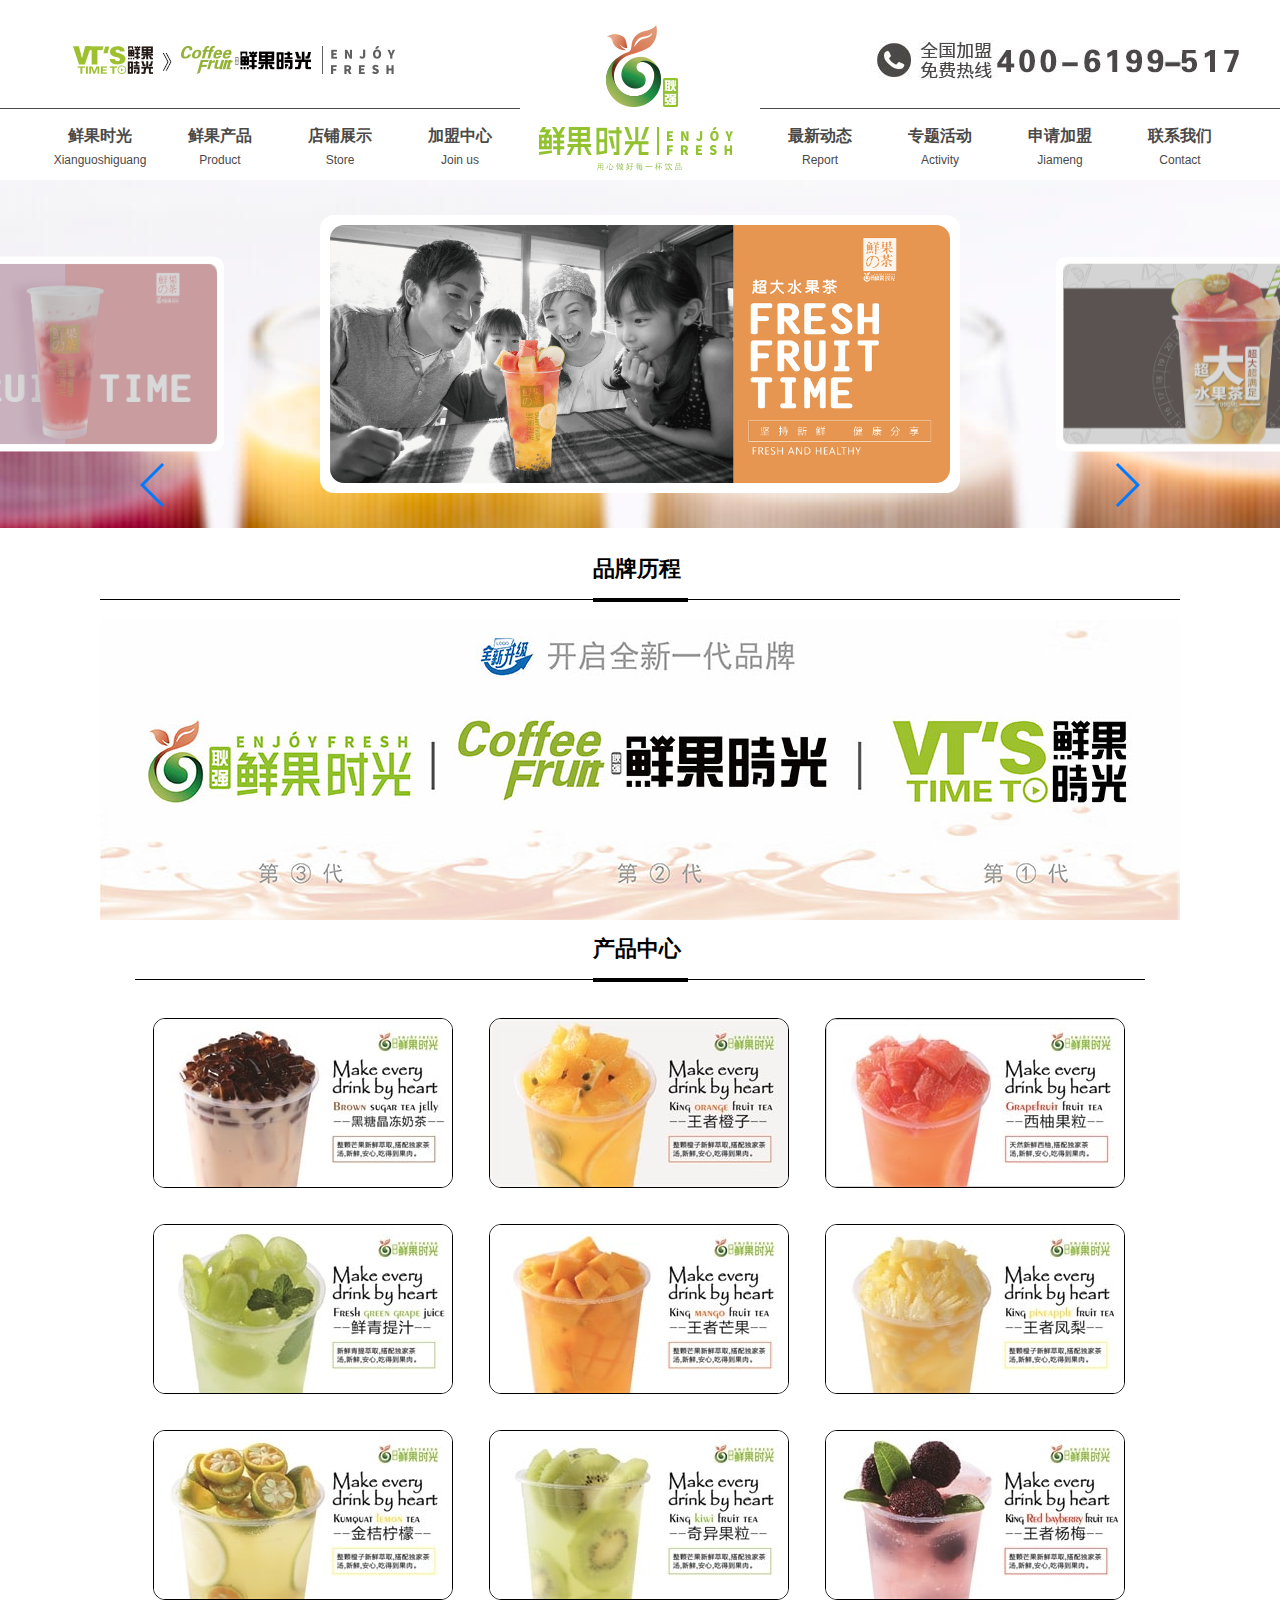
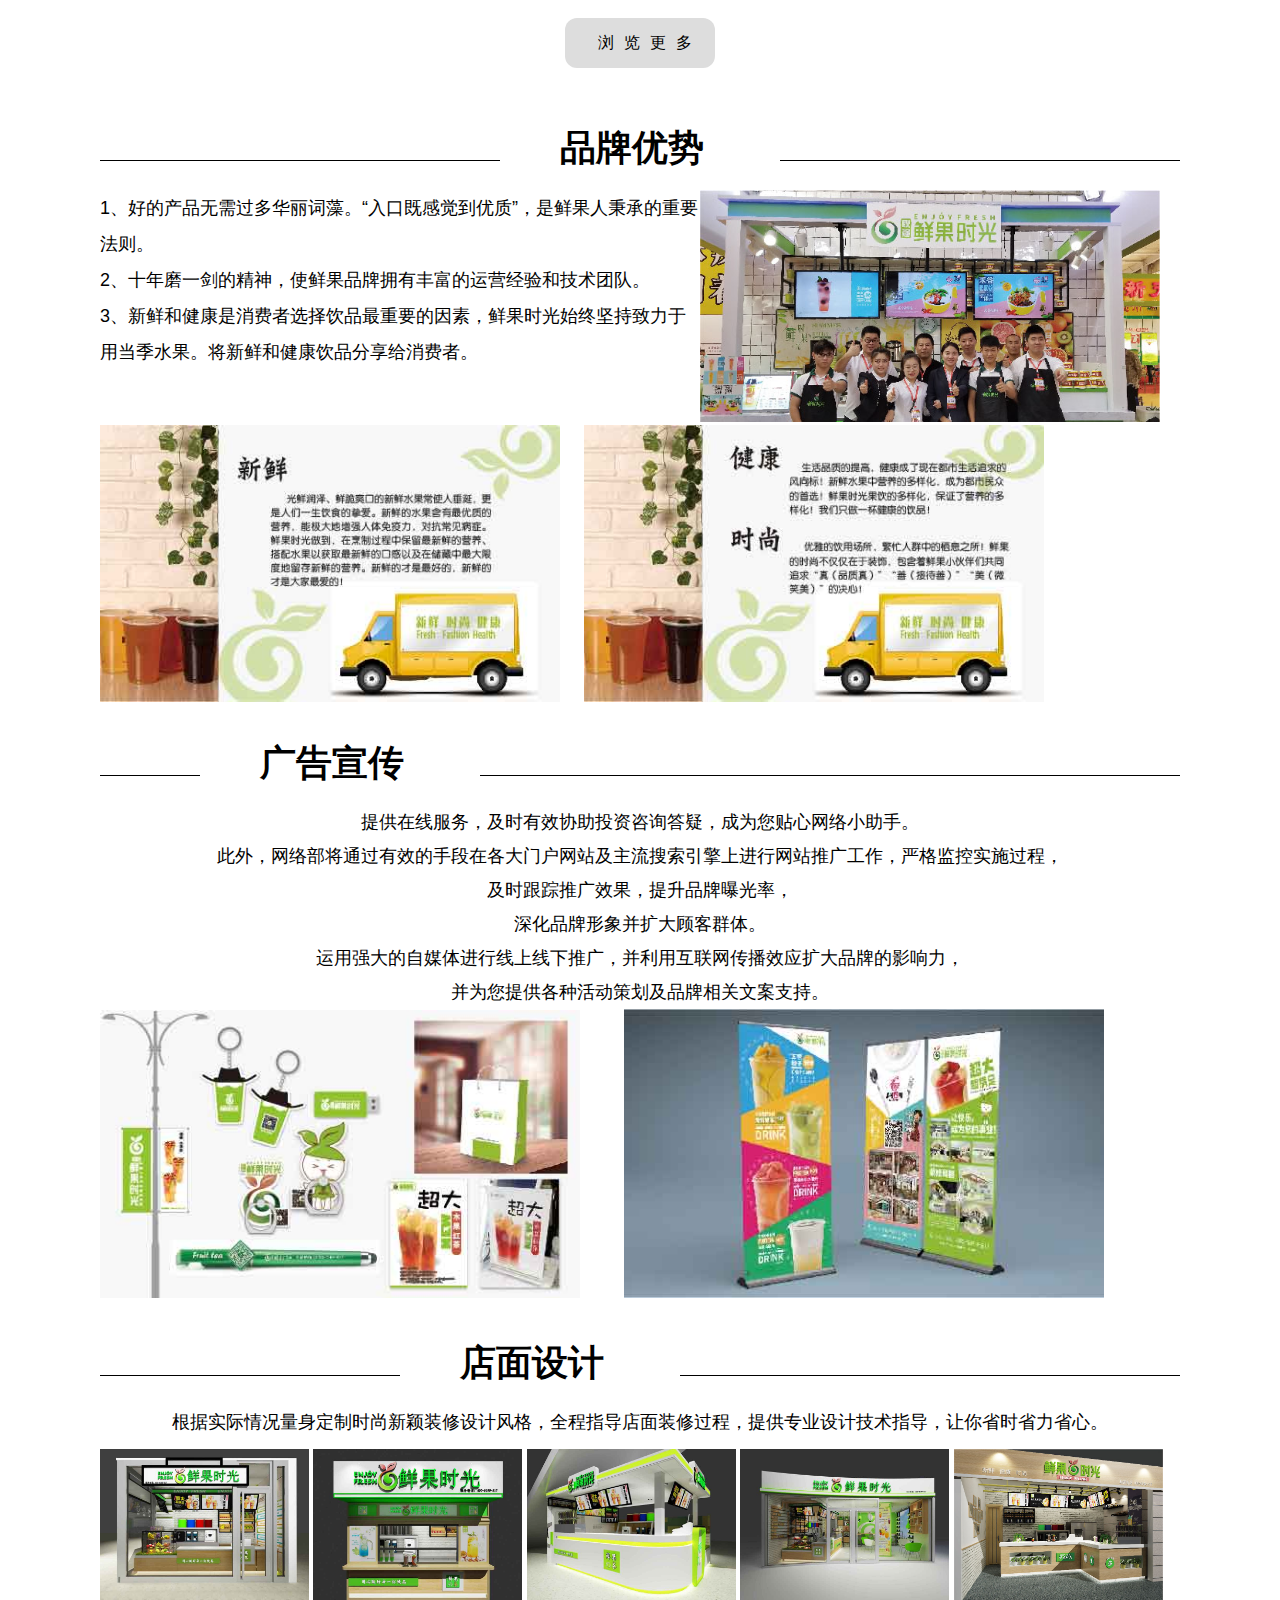
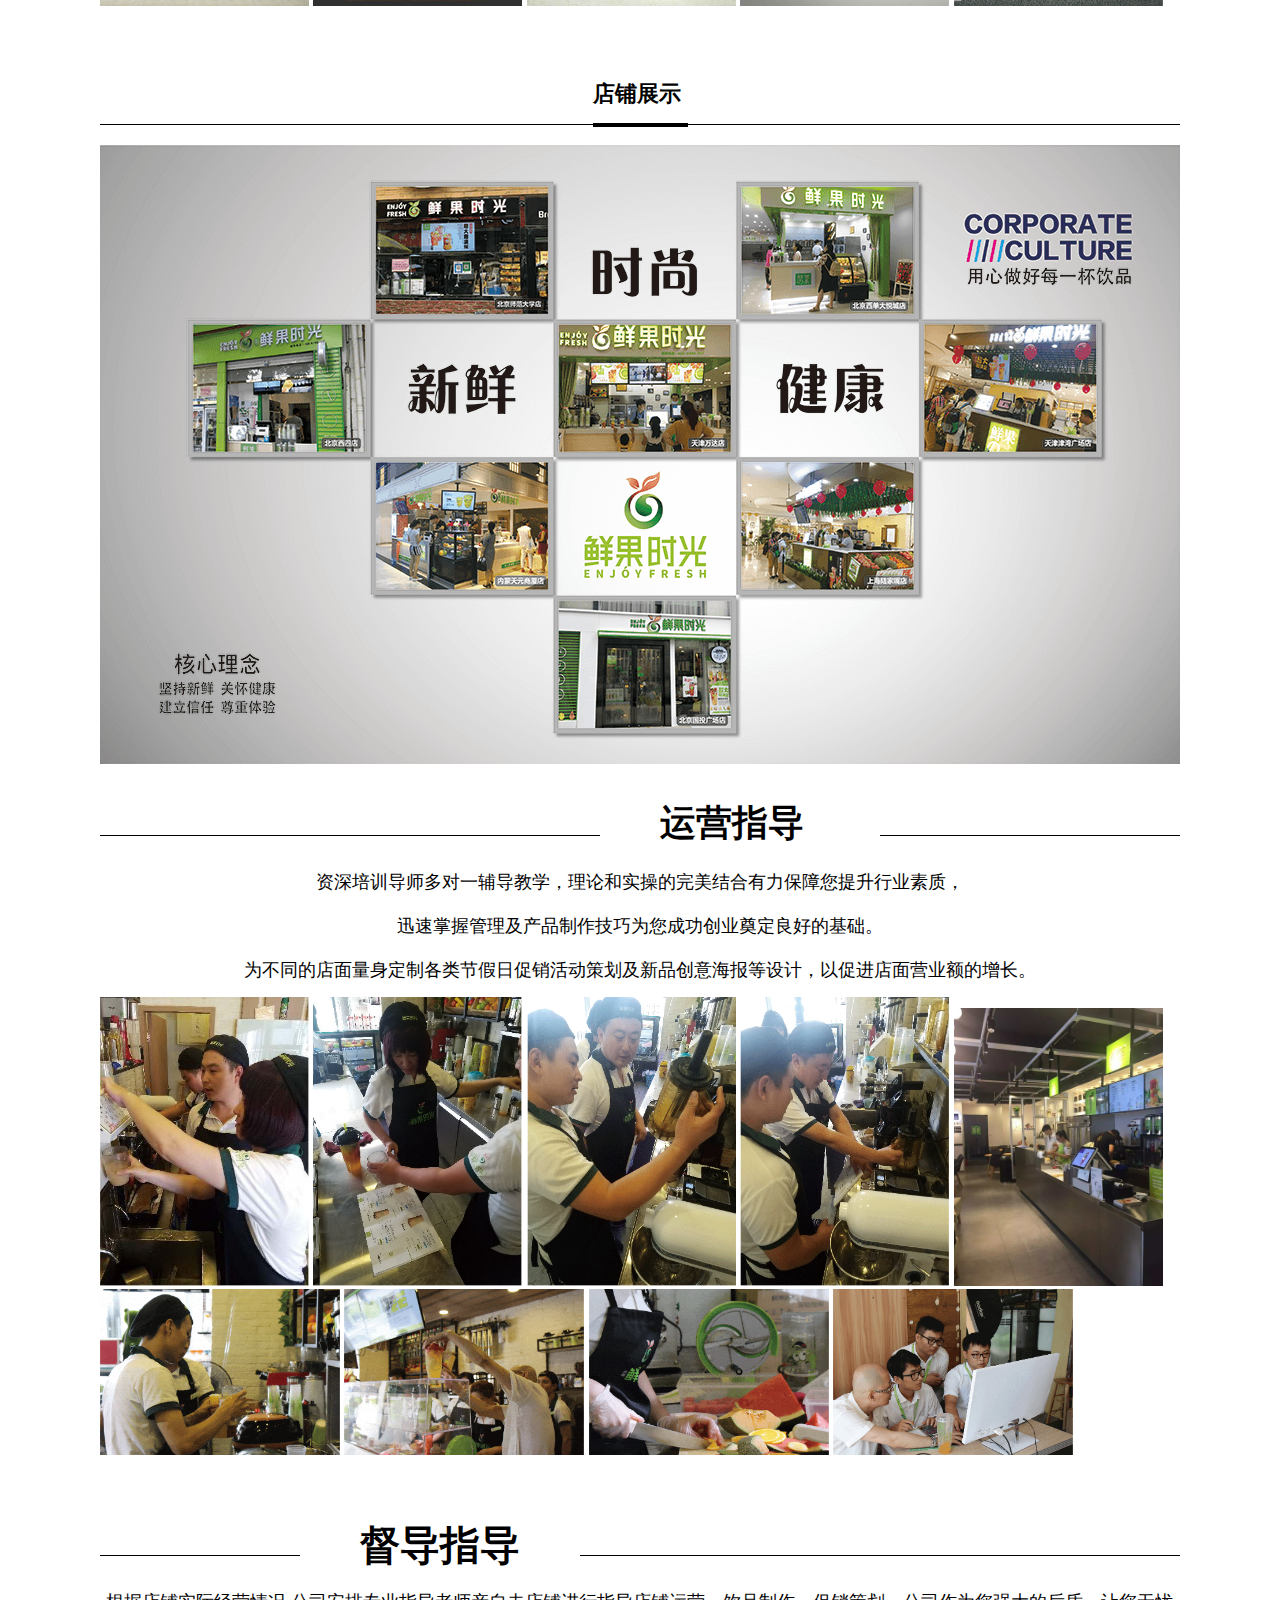
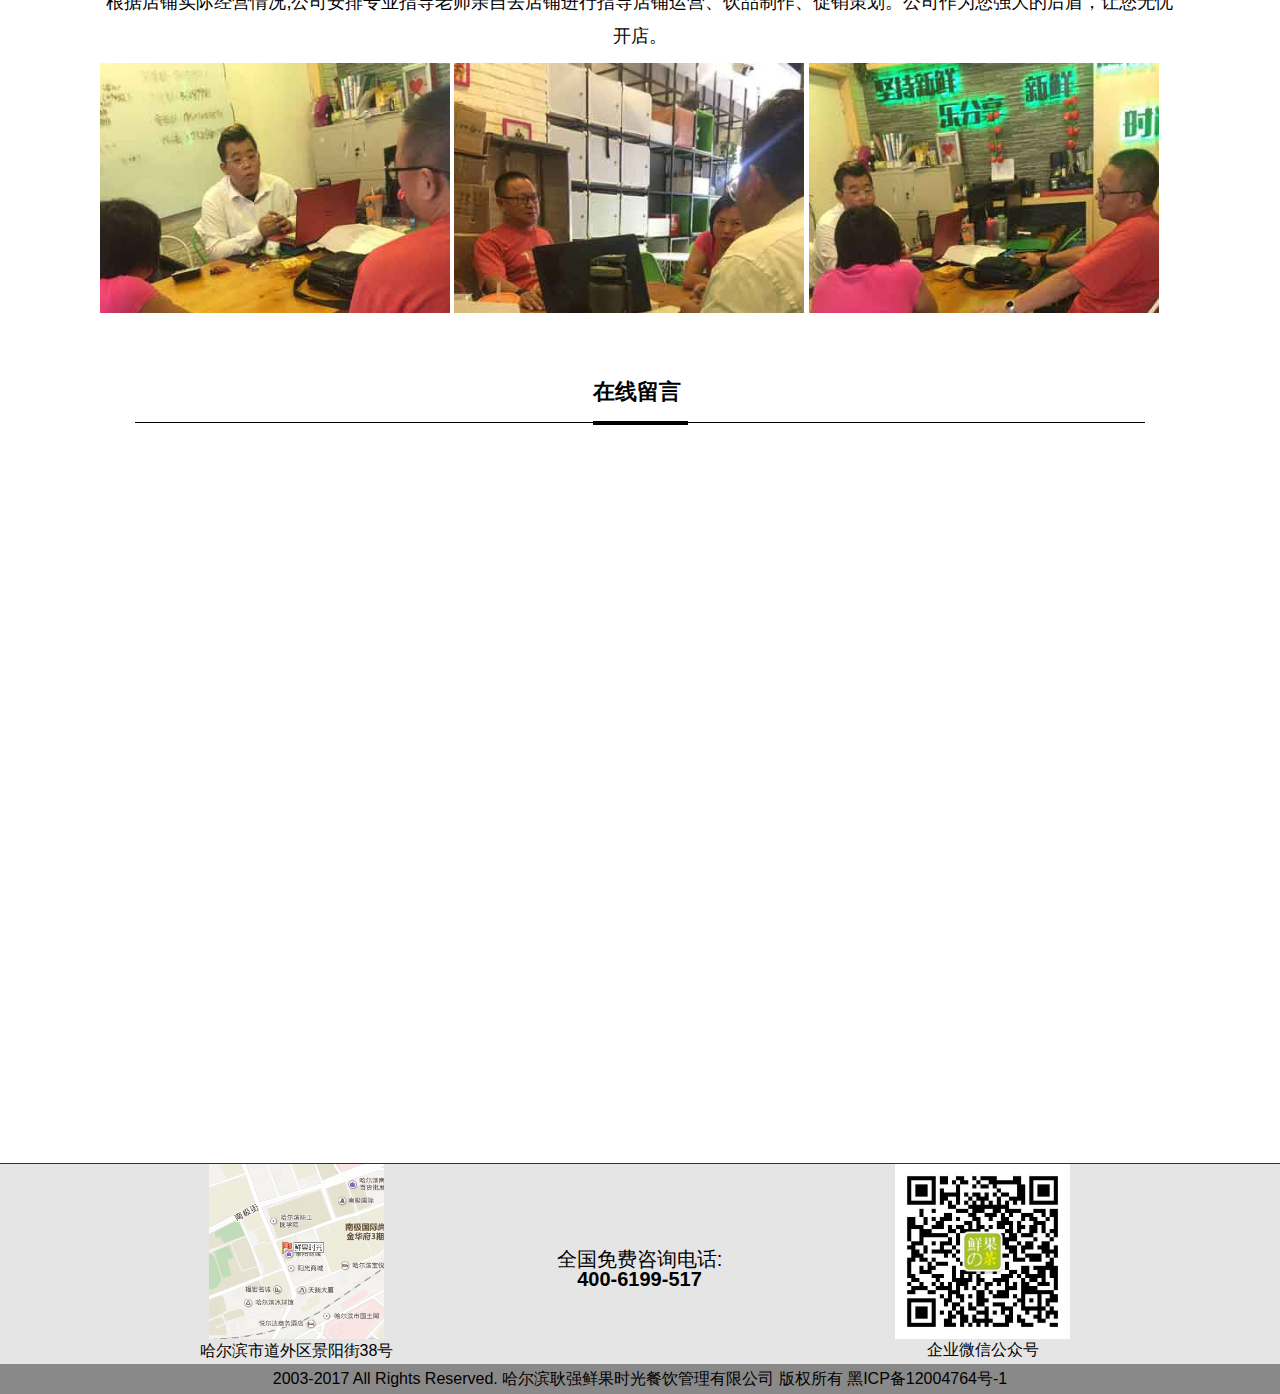
<file: index.html>
<!DOCTYPE html>
<html>

<head>
    <meta charset="utf-8">
    <title>【鲜果时光加盟官网】鲜果时光加盟中心_加盟官网_加盟费用-鲜果时光</title>
    <meta http-equiv="X-UA-Compatible" content="IE=edge,chrome=1">
    <meta name="keywords" content="鲜果时光餐饮管理有限公司【免费咨询:400-6199-517】是一家专注现调鲜果奶茶加盟、正宗奶昔奶茶加盟、鲜榨果汁加盟等系列健康时尚饮品研发公司。主要负责鲜果时光加盟项目、介绍鲜果时光加盟条件、鲜果时光怎么加盟以及查询鲜果时光加盟电话等事项。">
    <meta name="description" content="鲜果时光餐饮管理有限公司【免费咨询:400-6199-517】是一家专注现调鲜果奶茶加盟、正宗奶昔奶茶加盟、鲜榨果汁加盟等系列健康时尚饮品研发公司。主要负责鲜果时光加盟项目、介绍鲜果时光加盟条件、鲜果时光怎么加盟以及查询鲜果时光加盟电话等事项。">
    <link rel="shortcut icon" href="images/header.ico" type="image/x-icon">
    <link rel="stylesheet" type="text/css" href="css/style.css">
    <link rel="stylesheet" type="text/css" href="css/index.css">
    <link rel="stylesheet" type="text/css" href="css/swiper.min.css">
</head>

<body>
    <!-- 头部 -->
    <div class="mg nav">
        <div class="mg12">
            <div class="logo">
                <a href="http://www.chinafruittime.com/"><img src="images/logo.jpg" alt="饮品加盟"/><h1 style="display: none;">奶茶加盟,饮品加盟,饮品</h1></a>
            </div>
        </div>
        <div class="mg navt">
            <div class="mg12">
                <img src="images/top2.jpg" width="370" height="40" alt="鲜果时光加盟" style="float:right" /><img src="images/top1.jpg" width="370" height="40" alt="奶茶店加盟" />
            </div>
        </div>
        <div class="mg navd">
            <div class="mg12">
                <ul id="nav" class="nyw12 clearfix">
                    <li class="mgl">
                        <h3><a>鲜果时光
				<p>
					Xianguoshiguang
				</p>
				</a></h3>
                        <ul class="mglbox">
                            <li><a href="CpProfile.html" target="_blank">品牌说明</a></li>
                            <li><a href="CpProfile.html" target="_blank">鲜果特色</a></li>
                            <li><a href="CpProfile.html" target="_blank">品牌优势结构图</a></li>
                            <li><a href="CpProfile.html" target="_blank">奶茶故事</a></li>
                            <li><a href="CpProfile.html" target="_blank">最美鲜果</a></li>
                        </ul>
                    </li>
                    <li class="mgl">
                        <h3><a href="List.html" target="_blank">鲜果产品
				<p>
					Product
				</p>
				</a></h3>
                        <ul class="mglbox">
                            <li><a href="List.html" target="_blank">2017年新品</a></li>
                            <li><a href="List.html" target="_blank">夏季新品</a></li>
                            <li><a href="List.html" target="_blank">暖冬新品</a></li>
                        </ul>
                    </li>
                    <li class="mgl">
                        <h3><a href="index.html#div1" target="_blank">店铺展示
				<p>
					Store
				</p>
				</a></h3>
                    </li>
                    <li class="mgl l240">
                        <h3><a>加盟中心
				<p>
					Join us
				</p>
				</a></h3>
                        <ul class="mglbox">
                            <li><a href="jionWe.html">区域代理</a></li>
                            <li><a href="jionWe.html">合作基础</a></li>
                            <li><a href="jionWe.html">加盟费用</a></li>
                            <li><a href="jionWe.html">专业特色</a></li>
                            <li><a href="jionWe.html">总部支持</a></li>
                            <li><a href="jionWe.html">合作流程</a></li>
                            <li><a href="jionWe.html">运营分析</a></li>
                            <li><a href="jionWe.html">加盟Q&A </a></li>
                        </ul>
                    </li>
                    <li class="mgl">
                        <h3><a href="news.html" target="_blank">最新动态
				<p>
					Report
				</p>
				</a></h3>
                    </li>
                    <li class="mgl">
                        <h3><a href="news.html" target="_blank">专题活动
				<p>
					Activity
				</p>
				</a></h3>
                    </li>
                    <li class="mgl">
                        <h3><a href="index.html#msg" target="_blank">申请加盟
				<p>
					Jiameng
				</p>
				</a></h3>
                    </li>
                    <li class="mgl">
                        <h3><a href="contact.html" target="_blank">联系我们
				<p>
					Contact
				</p>
				</a></h3>
                    </li>
                </ul>
            </div>
        </div>
    </div>
    <!-- 轮播 -->
    <article class="article">
        <section class="pc-banner">
            <div class="swiper-container">
                <div class="swiper-wrapper">
                    <div class="swiper-slide swiper-slide-center none-effect">
                        <a href="#"><img src="images/index/indexlunbo1.png"></a>
                    </div>
                    <div class="swiper-slide">
                        <a href="#"><img src="images/index/indexlunbo2.jpg"></a>
                    </div>
                    <div class="swiper-slide">
                        <a href="#"><img src="images/index/indexlunbo3.jpg"></a>
                    </div>
                    <div class="swiper-slide">
                        <a href="#"><img src="images/index/indexlunbo4.jpg"></a>
                    </div>
                    <div class="swiper-slide">
                        <a href="#"><img src="images/index/indexlunbo5.png"></a>
                    </div>
                </div>
            </div>
            <div class="btns">
                <div class="swiper-button-prev"></div>
                <div class="swiper-button-next"></div>
            </div>
        </section>
    </article>

     <section class="index_pinpai">
        <div class="product_container">
            <h3 class="product_title">
                <p>品牌历程</p>
            </h3>
            <div class="lichengImg"><img src="images/index/4dai.jpg" alt="logo更新"></div>
        </div>
    </section>
    <!-- 产品中心 -->
    <section class="index_product">
        <div class="product_container">
            <h3 class="product_title">
                <p>产品中心</p>
            </h3>
            <ul class="div_product">
                <li>
                    <img src="images/index/product.jpg" alt="产品">
                </li>
                <li>
                    <img src="images/index/product1.jpg" alt="产品">
                </li>
                <li>
                    <img src="images/index/product2.jpg" alt="产品">
                </li>
                <li>
                    <img src="images/index/product3.jpg" alt="产品">
                </li>
                <li>
                    <img src="images/index/product4.jpg" alt="产品">
                </li>
                <li>
                    <img src="images/index/product5.jpg" alt="产品">
                </li>
                <li>
                    <img src="images/index/product6.jpg" alt="产品">
                </li>
                <li>
                    <img src="images/index/product7.jpg" alt="产品">
                </li>
                <li>
                    <img src="images/index/product8.jpg" alt="产品">
                </li>
                <div class="clear"></div>
                <div class="manybtn">
                    <a href="List.html">浏览更多</a>
                </div>
            </ul>
        </div>
    </section>
    <!-- 公司介绍 -->
   <!--  <section class="CpProfile">
        <div class="CpProfile_container">
            <h3 class="Profile_title">
                <p>品牌简介</p>
            </h3>
            <div class="Cpbd">
                <p class="Cpfont">
                    <span>鲜果时光是一家集饮品研发、规模生产、物流配送、品牌运营、品控管理、企划宣传为一体的专业型知识性饮品管理公司。公司对我国餐饮文化进行悉心研究，在秉承其千百年来固有口味的基础上，研发出一系列具有自主知识产权的更符合现代人饮用习惯的特色饮品，深受广大食客青睐。</span>
                    <br>
                    <span>我们把消费者的喜欢与多年经验观察到的各种不经意之处，用专业的形式呈现给消费者和加盟伙伴。</span>
                    <br>
                    <span>分享新鲜、传递健康、今天的您让明天更美丽</span>
                </p>
                <p class="fontPhoto"><img src="images/fenbutu.jpg" alt="全国加盟分布"></p>
                <div class="clear"></div>
                <p class="fontStyle">鲜果时光经过十几年沉淀在饮品研发，门店营销等方面的经验已遥遥领先于同行业,全国拥有几千余家加盟商及大众对公司自身产品的认可。 "鲜果时光"时尚饮品店————已引领都市新鲜时尚饮品风向标！</p>
                <br>
            </div>
        </div>
        <div class="manybtn">
            <a href="CpProfile.html">了解更多</a>
        </div>
    </section> -->
    <section class="SelectCard">
        <!-- 品牌优势 -->
        <div class="SelectRim">
            <div class="SelectTitle">
                <span class="solid1"></span>
                <h3 class="smallTitle">品牌优势</h3>
                <span class="solid2"></span>
                <div class="clear"></div>
            </div>
            <div class="selectContent">
                <p>1、好的产品无需过多华丽词藻。“入口既感觉到优质”，是鲜果人秉承的重要法则。
                    <br>2、十年磨一剑的精神，使鲜果品牌拥有丰富的运营经验和技术团队。
                    <br>3、新鲜和健康是消费者选择饮品最重要的因素，鲜果时光始终坚持致力于用当季水果。将新鲜和健康饮品分享给消费者。</p>
                <i><img src="images/about/heying.jpg" alt="公司合影"></i>
                <div class="clear"></div>
                <i><img src="images/about/pinpaiyoushi.jpg" alt="品牌优势"></i>
                <i><img src="images/about/pinpaiyoushi2.jpg" alt="品牌优势"></i>
            </div>
        </div>
        <div class="SelectRim">
            <div class="SelectTitle">
                <span class="solid3"></span>
                <h3 class="smallTitle">广告宣传</h3>
                <span class="solid4"></span>
                <div class="clear"></div>
            </div>
            <div class="selectContentGG">
                <div class="Propaganda">
                    <p>提供在线服务，及时有效协助投资咨询答疑，成为您贴心网络小助手。</p>
                    <p> 此外，网络部将通过有效的手段在各大门户网站及主流搜索引擎上进行网站推广工作，严格监控实施过程，</p>
                    <p>及时跟踪推广效果，提升品牌曝光率，</p>
                    <p>深化品牌形象并扩大顾客群体。</p>
                    <p>运用强大的自媒体进行线上线下推广，并利用互联网传播效应扩大品牌的影响力，</p>
                    <p>并为您提供各种活动策划及品牌相关文案支持。</p>
                </div>
                <i><img src="images/about/shangp1.jpg" alt="广告1"></i>
                <i><img src="images/about/shangp2.jpg" alt="广告2"></i>
            </div>
        </div>
        <!-- 工程制图 -->
        <div class="SelectRim3D">
            <div class="SelectTitle">
                <span class="solid5"></span>
                <h3 class="smallTitle">店面设计</h3>
                <span class="solid6"></span>
                <div class="clear"></div>
            </div>
            <div class="selectContent3D">
                <p>根据实际情况量身定制时尚新颖装修设计风格，全程指导店面装修过程，提供专业设计技术指导，让你省时省力省心。</p>
                <div class="photo3D">
                    <img src="images/about/3D1.jpg" alt="3d设计1">
                    <img src="images/about/3D2.jpg" alt="3d设计2">
                    <img src="images/about/3D3.jpg" alt="3d设计3">
                    <img src="images/about/3D4.jpg" alt="3d设计4">
                    <img src="images/about/3D5.jpg" alt="3d设计5">
                </div>
            </div>
        </div>
        <!-- 店铺展示 -->
    <section class="shop">
        <div class="shop_container" id="div1">
            <h3 class="shop_title">
                <p>店铺展示</p>
            </h3>

            <div class="shop_content">
                <img src="images/index/dianpu.png" alt="">
            </div>
        </div>
    </section>
        <!-- 营运指导 -->
        <div class="SelectRimYY">
            <div class="SelectTitle">
                <span class="solid7"></span>
                <h2 class="smallTitle">运营指导</h2>
                <span class="solid8"></span>
                <div class="clear"></div>
            </div>
            <div class="selectContent3D">
                <p>资深培训导师多对一辅导教学，理论和实操的完美结合有力保障您提升行业素质，</p>
                <p> 迅速掌握管理及产品制作技巧为您成功创业奠定良好的基础。</p>
                <p>为不同的店面量身定制各类节假日促销活动策划及新品创意海报等设计，以促进店面营业额的增长。</p>
                <div class="photo3D">
                    <img src="images/about/zhidao1.jpg" alt="">
                    <img src="images/about/zhidao2.jpg" alt="">
                    <img src="images/about/zhidao3.gif" alt="">
                    <img src="images/about/zhidao4.gif" alt="">
                    <img src="images/about/zhidao5.jpg" alt="">
                    <p>
                        <img src="images/about/yanfa1.gif" alt="">
                        <img src="images/about/yanfa2.gif" alt="">
                        <img src="images/about/yanfa3.gif" alt="">
                        <img src="images/about/yanfa4.png" alt="">
                    </p>
                </div>
            </div>
        </div>
        <!-- 督导培训 -->
        <div class="Selectdudao">
            <div class="SelectTitle">
                <span class="solid5"></span>
                <h2 class="smallTitle">督导指导</h2>
                <span class="solid6"></span>
                <div class="clear"></div>
            </div>
            <div class="selectContent3D">
                <p>根据店铺实际经营情况,公司安排专业指导老师亲自去店铺进行指导店铺运营、饮品制作、促销策划。公司作为您强大的后盾，让您无忧开店。</p>
                <div class="photo3D1">
                    <img src="images/about/dudao1.jpg" alt="">
                    <img src="images/about/dudao2.jpg" alt="">
                    <img src="images/about/dudao3.jpg" alt="">
                </div>
            </div>
        </div>
    </section>
    <section class="iframe">
        <div class="CpProfile_container">
            <h3 class="Profile_title">
                <p id="msg">在线留言</p>
            </h3>
        </div>
        <iframe height="800" allowTransparency="true" scrolling="no" style="width:100%;border:none;" frameborder="0" src="http://longshu888.mikecrm.com/8BHaNnK"></iframe>
    </section>
    <!-- 脚部 -->
    <footer>
        <ul class="footer">
            <li>
                <div class="fooot_icon">
                    <img src="images/footicon.png" alt="">
                </div>
                <p>哈尔滨市道外区景阳街38号</p>
            </li>
            <li>
                <div class="fooot_icon">
                    <p>全国免费咨询电话: <br><b>400-6199-517</b></p>
                </div>
            </li>
            <li>
                <div class="fooot_icon">
                    <img src="images/footicon2.png" alt="">
                    <span>企业微信公众号</span>
                </div>
            </li>

        </ul>
        <p class="beian"><span>2003-2017 All Rights Reserved. 哈尔滨耿强鲜果时光餐饮管理有限公司 版权所有 黑ICP备12004764号-1 </span></p>
    </footer>
    <script src="js/jq.js"></script>
    <script src="js/swiper.min.js"></script>
    <script>
        /*导航条*/
        $(document).ready(function() {
            $("#nav li").hover(function() {
                $(this).children("ul").show(); //mouseover  
            }, function() {
                $(this).children("ul").hide(); //mouseout  
            });
        });

        /*hdmin*/
        jQuery(function() {
            var top = $(".nav").offset().top;
            $(window).scroll(function() {
                if ($(window).scrollTop() > top) {
                    $(".nav").addClass("hdmin");
                    $(".logo img").attr('src', 'images/logomin.jpg');
                } else {
                    $(".nav").removeClass("hdmin");
                    $(".logo img").attr('src', 'images/logo.jpg');
                }
            }).trigger("scroll");
        });
        /*lunbotu*/
        var swiper = new Swiper('.swiper-container', {
            autoplay: 3000,
            speed: 1000,
            autoplayDisableOnInteraction: false,
            loop: true,
            centeredSlides: true,
            slidesPerView: 2,
            pagination: '.swiper-pagination',
            paginationClickable: true,
            prevButton: '.swiper-button-prev',
            nextButton: '.swiper-button-next',
            onInit: function(swiper) {
                swiper.slides[2].className = "swiper-slide swiper-slide-active"; //第一次打开不要动画
            },
            breakpoints: {
                668: {
                    slidesPerView: 1,
                }
            }
        });

        //商桥
         var _bdhmProtocol = (("https:" == document.location.protocol) ? " https://" : " http://");
          document.write(unescape("%3Cscript src='" + _bdhmProtocol + "hm.baidu.com/h.js%3F140c6cde730537991b64e51add41cb35' type='text/javascript'%3E%3C/script%3E"));
    </script>
    
</body>

</html>
</file>
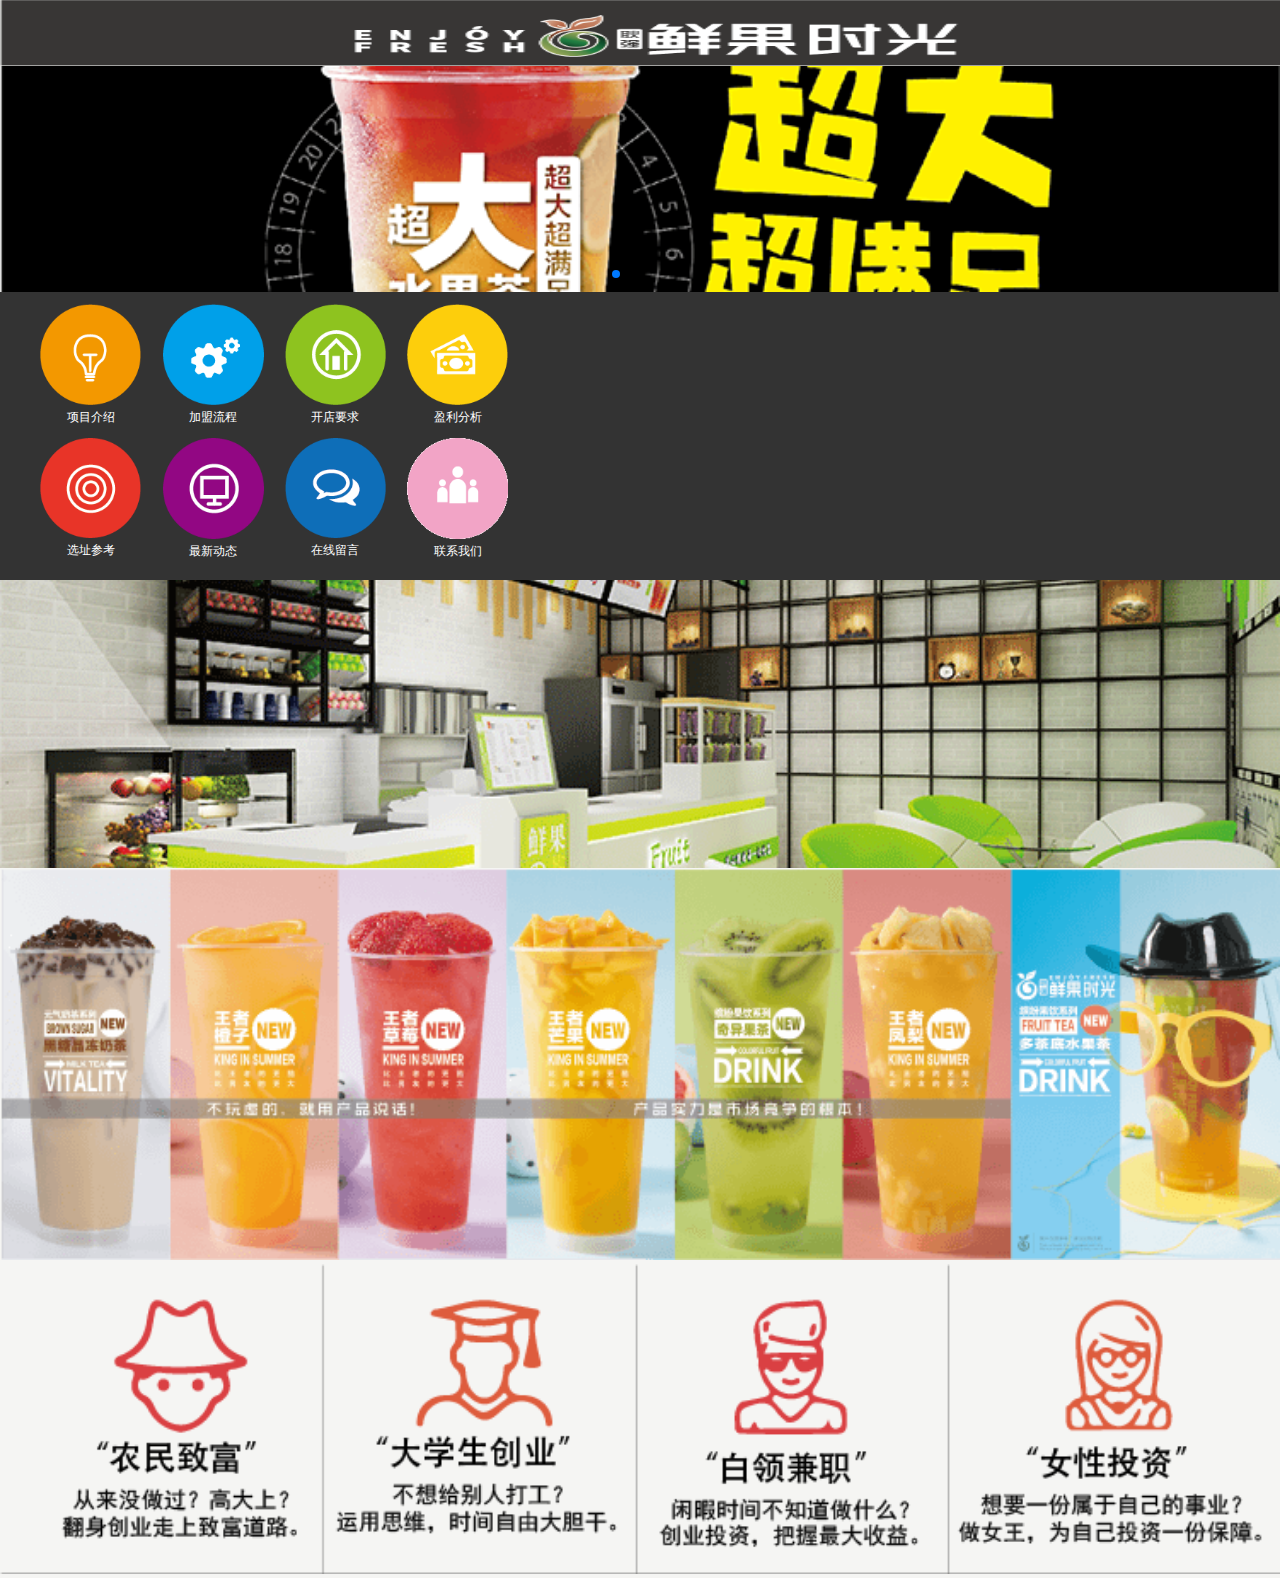
<file: xgsgmobile/index.html>
<!DOCTYPE html>
<html>

<head>
    <meta charset="UTF-8">
    <meta content="yes" name="apple-mobile-web-app-capable">
    <meta content="yes" name="apple-touch-fullscreen">
    <meta http-equiv="X-UA-Compatible" content="IE=edge,chrome=1">
    <meta name="renderer" content="webkit">
    <meta name="description" content="鲜果时光餐饮管理有限公司【免费咨询:400-6199-517】是一家专注现调鲜果奶茶加盟、正宗奶昔奶茶加盟、鲜榨果汁加盟等系列健康时尚饮品研发公司。主要负责鲜果时光加盟项目、介绍鲜果时光加盟条件、鲜果时光怎么加盟以及查询鲜果时光加盟电话等事项。"/>
    <meta name="keywords" content="鲜果时光餐饮管理有限公司【免费咨询:400-6199-517】是一家专注现调鲜果奶茶加盟、正宗奶昔奶茶加盟、鲜榨果汁加盟等系列健康时尚饮品研发公司。主要负责鲜果时光加盟项目、介绍鲜果时光加盟条件、鲜果时光怎么加盟以及查询鲜果时光加盟电话等事项。"/>
    <link href="./wrap/imgs/favicon.ico" rel="Shortcut Icon" type="image/x-icon" />
    <link rel="apple-touch-icon" href="./wrap/imgs/favicon.ico">
    <script src="./wrap/js/flexible.js"></script>
    <title>【鲜果时光加盟官网】鲜果时光加盟中心_加盟官网_加盟费用-鲜果时光</title>
    <link rel="stylesheet" href="./wrap/css/reset.css">
    <link rel="stylesheet" href="./wrap/css/style.min.css">
    <link rel="stylesheet" href="./wrap/css/swiper.min.css">
</head>

<body>
    <header>
    </header>
    <aside class="banner">
        <div class="swiper-container topBanner">
            <div class="swiper-wrapper">
                <div class="swiper-slide">
                    <img src="./wrap/imgs/banner1-1.png" alt="">
                </div>
                <div class="swiper-slide">
                    <img src="./wrap/imgs/banner1-2.png" alt="">
                </div>
                <div class="swiper-slide">
                    <img src="./wrap/imgs/banner1-3.png" alt="">
                </div>
                <div class="swiper-slide">
                    <img src="./wrap/imgs/banner1-4.png" alt="">
                </div>
            </div>
            <!-- Add Pagination -->
            <div class="swiper-pagination"></div>
        </div>
        <script src="./wrap/js/swiper.min.js"></script>
        <script>
            var swiper = new Swiper('.topBanner', {
                loop: true,
                touchRatio: 0.5, //触摸变慢
                pagination: {
                    el: '.swiper-pagination',
                },
                autoplay: {
                    delay: 3000,
                    stopOnLastSlide: false,
                    disableOnInteraction: false
                }
            });
        </script>
    </aside>
    <section class="nav-box">
        <ul>
            <li>
                <a href="http://u5074526.viewer.maka.im/k/2JWCI58G">
                    <img src="./wrap/imgs/icon/1 (2).png" alt="">
                    <p>项目介绍</p>
                </a>
            </li>
            <li>
                <a href="./join.html">
                    <img src="./wrap/imgs/icon/1 (3).png" alt="">
                    <p>加盟流程</p>
                </a>
            </li>
            <li>
                <a href="https://mp.weixin.qq.com/s/XKvBtZx3Ol1RA0oR8U1hVg">
                    <img src="./wrap/imgs/icon/1 (4).png" alt="">
                    <p>开店要求</p>
                </a>
            </li>
            <li>
                <a href="./profit.html">
                    <img src="./wrap/imgs/icon/1 (5).png" alt="">
                    <p>盈利分析</p>
                </a>
            </li>
        </ul>
        <ul>
            <li>
                <a href="https://mp.weixin.qq.com/s/jU4CUEYkEUaKrMwb0a04Gw">
                    <img src="./wrap/imgs/icon/1 (6).png" alt="">
                    <p>选址参考</p>
                </a>
            </li>
            <li>
                <a href="https://mp.weixin.qq.com/s/I8wTRk4M-J5qj0iOwNF5kg">
                    <img src="./wrap/imgs/icon/1 (7).png" alt="">
                    <p>最新动态</p>
                </a>
            </li>
            <li>
                <a href="http://xianguosh.mikecrm.com/Is5uJEQ">
                    <img src="./wrap/imgs/icon/1 (8).png" alt="">
                    <p>在线留言</p>
                </a>
            </li>
            <li>
                <a href="tel:4006199517">
                    <img src="./wrap/imgs/icon/1 (1).png" alt="">
                    <p>联系我们</p>
                </a>
            </li>
        </ul>
    </section>
    <section class="banner1">
        <div class="swiper-container Banner1" dir="rtl">
            <div class="swiper-wrapper">
                <div class="swiper-slide">
                    <img src="./wrap/imgs/banner2-1.png" alt="">
                </div>
                <div class="swiper-slide">
                    <img src="./wrap/imgs/banner2-2.png" alt="">
                </div>
                <div class="swiper-slide">
                    <img src="./wrap/imgs/banner2-4.png" alt="">
                </div>
                <div class="swiper-slide">
                    <img src="./wrap/imgs/banner2-5.png" alt="">
                </div>
            </div>
        </div>
        <script>
            var swiper = new Swiper('.Banner1', {
                speed: 2000,
                loop: true,
                autoplay: {
                    delay: 3000,
                    stopOnLastSlide: false,
                    disableOnInteraction: false
                },
                touchRatio: 0.5, //触摸变慢
            });
        </script>
    </section>
    <section class="images">
        <img src="./wrap/imgs/2.png" alt="">
        <img src="./wrap/imgs/1.png" alt="">
    </section>
    <!-- <script type="text/javascript">
    var _bdhmProtocol = (("https:" == document.location.protocol) ? " https://" : " http://");
    document.write(unescape("%3Cscript src='" + _bdhmProtocol +
        "hm.baidu.com/h.js%3Ffd3a6496e074b3ac20e93a8619a82863' type='text/javascript'%3E%3C/script%3E"));
</script>
    -->

</body>
</html>
</file>
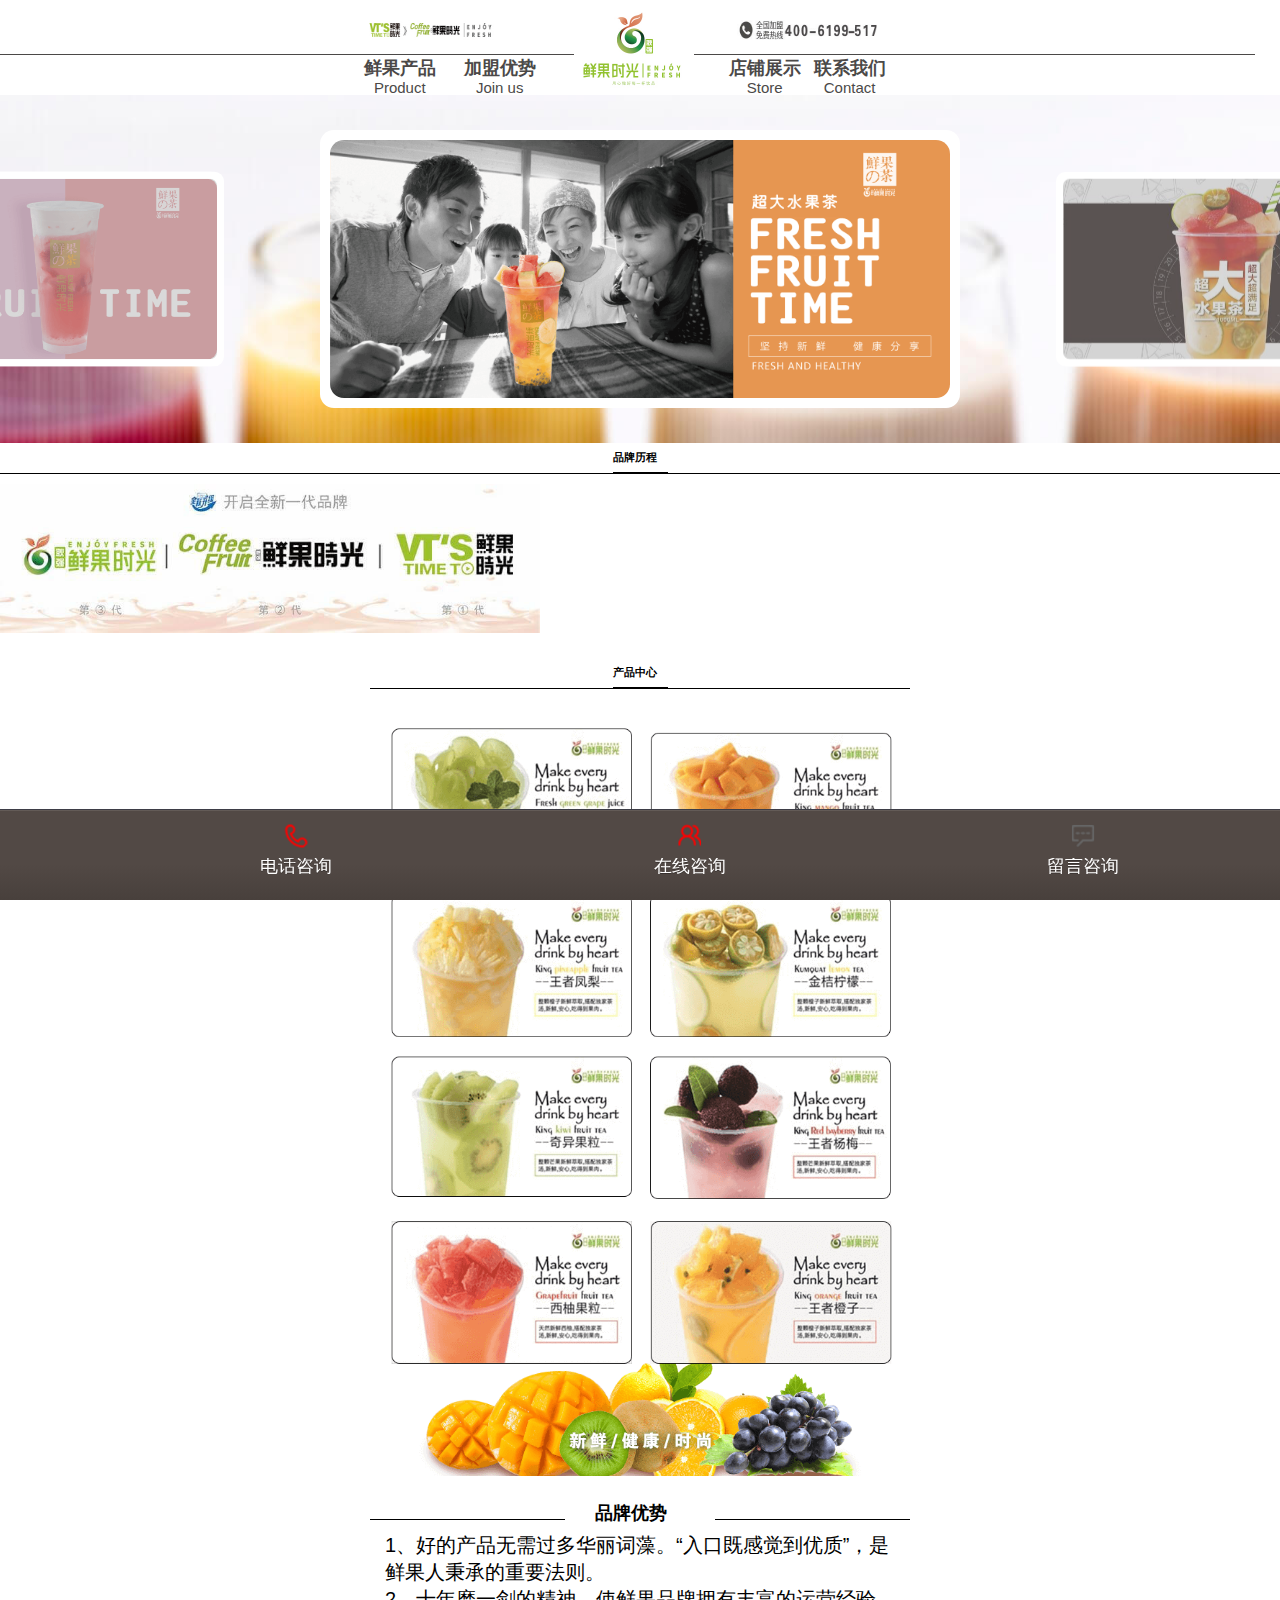
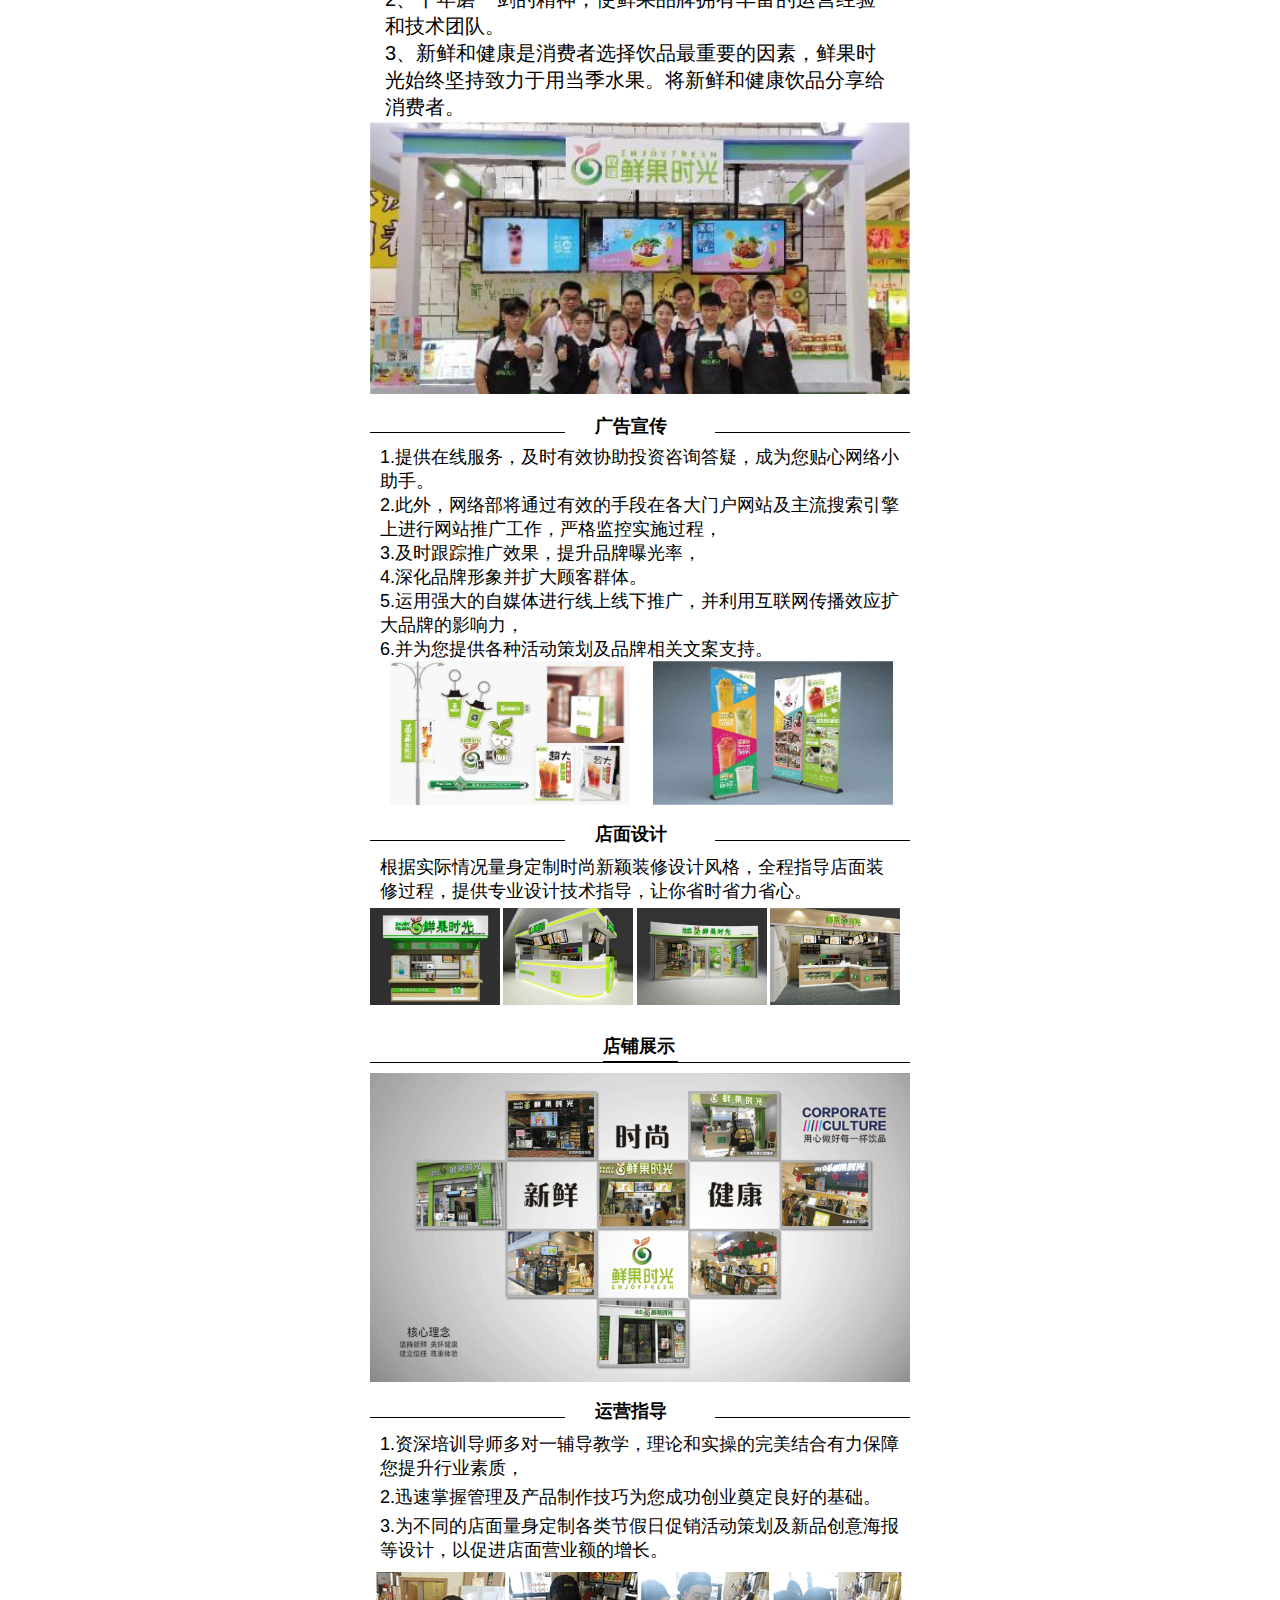
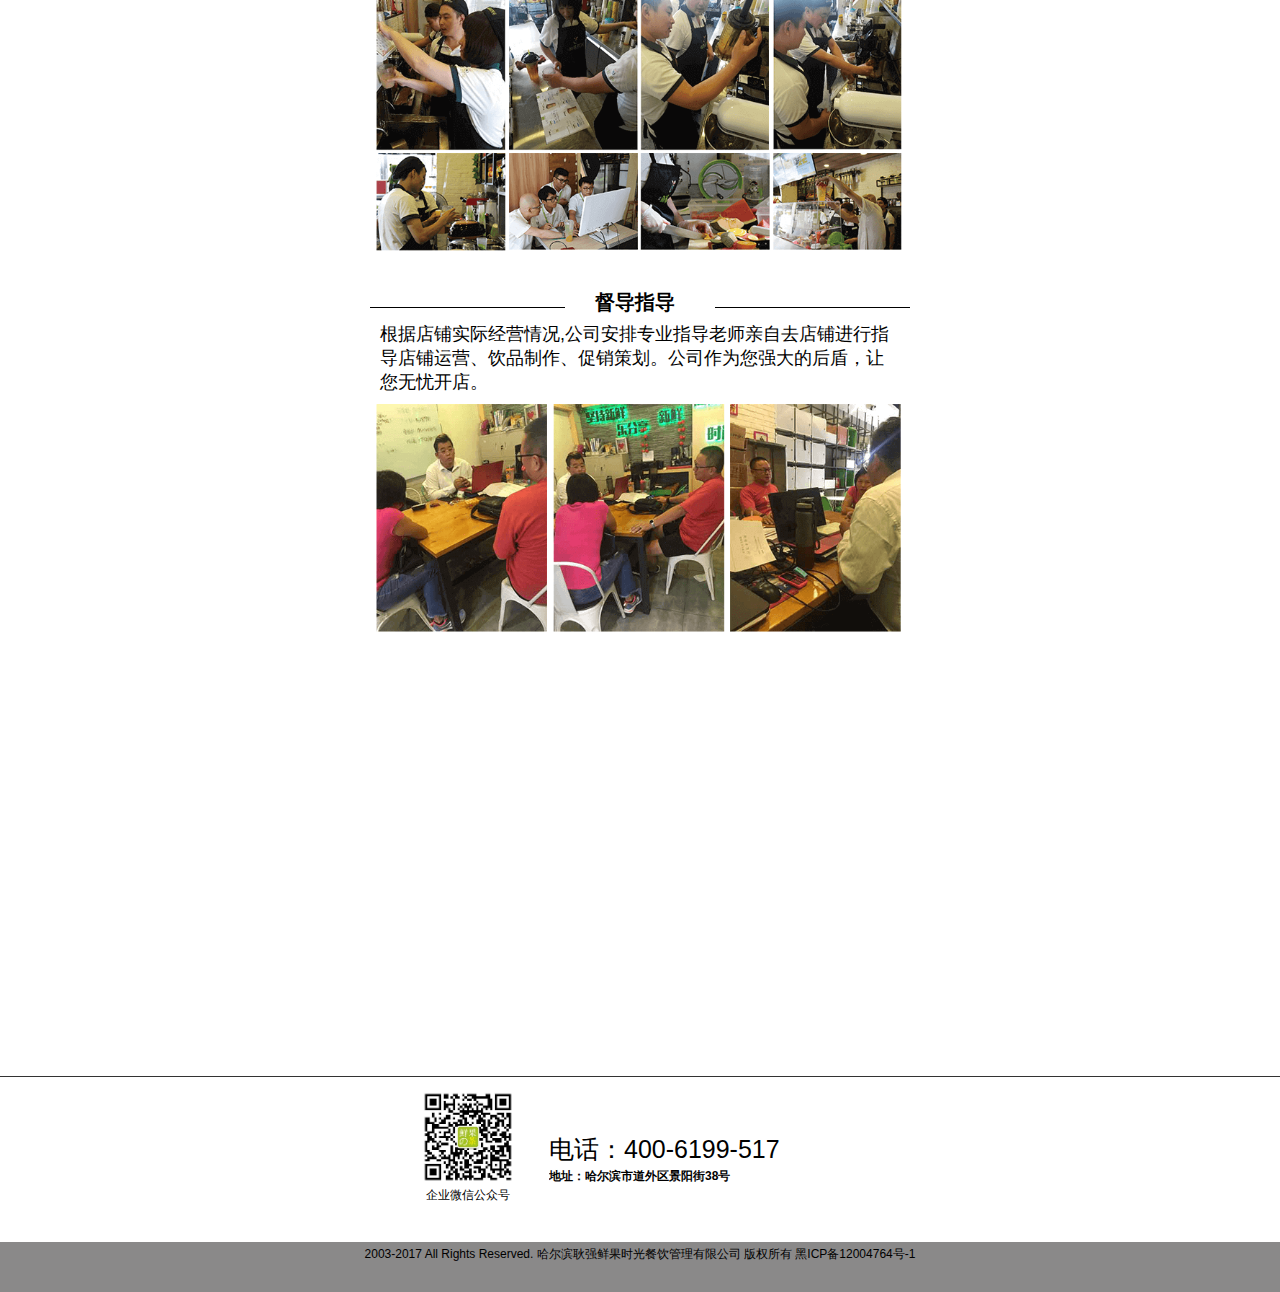
<file: xgsgsj/index.html>
<!DOCTYPE html>
<html>

<head>
    <meta charset="utf-8">
    <title>【鲜果时光加盟官网】鲜果时光加盟中心_加盟官网_加盟费用-鲜果时光</title>
    <meta http-equiv="X-UA-Compatible" content="IE=edge,chrome=1">
    <script src="js/flexible.min.js"></script>
    <meta name="keywords" content="鲜果时光餐饮管理有限公司【免费咨询:400-6199-517】是一家专注现调鲜果奶茶加盟、正宗奶昔奶茶加盟、鲜榨果汁加盟等系列健康时尚饮品研发公司。主要负责鲜果时光加盟项目、介绍鲜果时光加盟条件、鲜果时光怎么加盟以及查询鲜果时光加盟电话等事项。">
    <meta name="description" content="鲜果时光餐饮管理有限公司【免费咨询:400-6199-517】是一家专注现调鲜果奶茶加盟、正宗奶昔奶茶加盟、鲜榨果汁加盟等系列健康时尚饮品研发公司。主要负责鲜果时光加盟项目、介绍鲜果时光加盟条件、鲜果时光怎么加盟以及查询鲜果时光加盟电话等事项。">
    <link rel="shortcut icon" href="images/header.ico" type="image/x-icon">
    <link rel="stylesheet" type="text/css" href="css/style.css">
    <link rel="stylesheet" type="text/css" href="css/swiper.min.css">
</head>

<body>
    <!-- 头部 -->
    <div class="mg nav">
        <div class="mg12">
            <div class="logo">
                <a href="http://www.chinafruittime.com/xgsgsj/index.html"><img src="images/logo.jpg" alt="饮品加盟"/><h1 style="display: none;">奶茶加盟,饮品加盟,饮品</h1></a>
            </div>
        </div>
        <div class="mg navt">
            <div class="mg12">
                <img src="images/top2.jpg" class="newTelright" alt="鲜果时光加盟" style="float:right" /><img src="images/top1.jpg" class="newTel" alt="奶茶店加盟" />
            </div>
        </div>
        <div class="mg navd">
            <div class="mg12">
                <ul id="nav" class="nyw12 clearfix">
                    <li class="mgl">
                        <h3><a href="#product">鲜果产品<p>Product</p></a></h3>
                    </li>
                    <li class="mgl l240">
                        <h3><a>加盟优势<p>Join us</p></a></h3>
                        <ul class="mglbox">
                            <li><a href="#pingpai">品牌优势</a></li>
                            <li><a href="#guang">广告宣传</a></li>
                            <li><a href="#3Dsheji">店面设计</a></li>
                            <li><a href="#div1">店铺展示</a></li>
                            <li><a href="#yingyun">运营指导</a></li>
                            <li><a href="#dudao">督导指导</a></li>
                            <li><a href="tel:4006199517">加盟咨询</a></li>
                        </ul>
                    </li>
                    <li class="mgl">
                        <h3><a href="#div1">店铺展示
				        <p>Store</p></a></h3>
                    </li>
                    <li class="mgl">
                        <h3><a>联系我们
				        <p>Contact</p></a></h3>
                        <ul class="mglbox">
                            <!--http://longshu888.mikecrm.com/8BHaNnK-->
                            <li><a href="http://cn.mikecrm.com/wNdhuUZ">在线留言</a></li>
                            <li><a href="tel:4006199517">电话咨询</a></li>
                        </ul>
                    </li>
                </ul>
            </div>
        </div>
    </div>
    <!-- 轮播 -->
    <article class="article">
        <section class="pc-banner">
            <div class="swiper-container">
                <div class="swiper-wrapper">
                    <div class="swiper-slide swiper-slide-center none-effect">
                        <a href="#"><img src="images/index/indexlunbo1.png"></a>
                    </div>
                    <div class="swiper-slide">
                        <a href="#"><img src="images/index/indexlunbo2.jpg"></a>
                    </div>
                    <div class="swiper-slide">
                        <a href="#"><img src="images/index/indexlunbo3.jpg"></a>
                    </div>
                    <div class="swiper-slide">
                        <a href="#"><img src="images/index/indexlunbo4.jpg"></a>
                    </div>
                    <div class="swiper-slide">
                        <a href="#"><img src="images/index/indexlunbo5.png"></a>
                    </div>
                </div>
            </div>

        </section>
    </article>

    <section class="index_pinpai" id="product">
        <div class="product_container">
            <h3 class="product_title">
                <p>品牌历程</p>
            </h3>
            <div class="lichengImg"><img src="images/index/4dai.jpg" alt="logo更新"></div>
        </div>
    </section>
    <!-- 产品中心 -->
    <section class="index_product">
        <div class="product_container">
            <h3 class="product_title">
                <p>产品中心</p>
            </h3>
            <ul class="div_product">
                <li>
                    <img src="images/sj1.png" alt="产品">
                </li>
                <div class="clear"></div>
            </ul>
        </div>
    </section>
    <section class="SelectCard" id="pingpai">
        <!-- 品牌优势 -->
        <div class="SelectRim">
            <div class="SelectTitle">
                <span class="solid1"></span>
                <h3 class="smallTitle">品牌优势</h3>
                <span class="solid2"></span>
                <div class="clear"></div>
            </div>
            <div class="selectContent">
                <p>1、好的产品无需过多华丽词藻。“入口既感觉到优质”，是鲜果人秉承的重要法则。
                    <br>2、十年磨一剑的精神，使鲜果品牌拥有丰富的运营经验和技术团队。
                    <br>3、新鲜和健康是消费者选择饮品最重要的因素，鲜果时光始终坚持致力于用当季水果。将新鲜和健康饮品分享给消费者。</p>
                <i><img src="images/about/heying.jpg" alt="公司合影"></i>
                <div class="clear"></div>
            </div>
        </div>
        <div class="SelectRim" id="guang">
            <div class="SelectTitle">
                <span class="solid1"></span>
                <h3 class="smallTitle">广告宣传</h3>
                <span class="solid2"></span>
                <div class="clear"></div>
            </div>
            <div class="selectContentGG">
                <div class="Propaganda">
                    <p>1.提供在线服务，及时有效协助投资咨询答疑，成为您贴心网络小助手。</p>
                    <p>2.此外，网络部将通过有效的手段在各大门户网站及主流搜索引擎上进行网站推广工作，严格监控实施过程，</p>
                    <p>3.及时跟踪推广效果，提升品牌曝光率，</p>
                    <p>4.深化品牌形象并扩大顾客群体。</p>
                    <p>5.运用强大的自媒体进行线上线下推广，并利用互联网传播效应扩大品牌的影响力，</p>
                    <p>6.并为您提供各种活动策划及品牌相关文案支持。</p>
                </div>
                <i><img src="images/about/shangp1.jpg" alt="广告1"></i>
                <i><img src="images/about/shangp2.jpg" alt="广告2"></i>
            </div>
        </div>
        <!-- 工程制图 -->
        <div class="SelectRim3D" id="3Dsheji">
            <div class="SelectTitle ">
                <span class="solid1 "></span>
                <h3 class="smallTitle ">店面设计</h3>
                <span class="solid2 "></span>
                <div class="clear "></div>
            </div>
            <div class="selectContent3D ">
                <p>根据实际情况量身定制时尚新颖装修设计风格，全程指导店面装修过程，提供专业设计技术指导，让你省时省力省心。</p>
                <div class="photo3D ">
                    <img src="images/about/3D2.jpg " alt="3d设计2 ">
                    <img src="images/about/3D3.jpg " alt="3d设计3 ">
                    <img src="images/about/3D4.jpg " alt="3d设计4 ">
                    <img src="images/about/3D5.jpg " alt="3d设计5 ">
                </div>
            </div>
        </div>
        <!-- 店铺展示 -->
        <section class="shop" id="div1">
            <div class="shop_container">
                <h3 class="shop_title ">
                    <p>店铺展示</p>
                </h3>
                <div class="shop_content ">
                    <img src="images/index/dianpu.png " alt=" ">
                </div>
            </div>
        </section>
        <!-- 营运指导 -->
        <div class="SelectRimYY" id="yingyun">
            <div class="SelectTitle ">
                <span class="solid1 "></span>
                <h3 class="smallTitle ">运营指导</h3>
                <span class="solid2 "></span>
                <div class="clear "></div>
            </div>
            <div class="selectContent3D ">
                <p>1.资深培训导师多对一辅导教学，理论和实操的完美结合有力保障您提升行业素质，</p>
                <p>2.迅速掌握管理及产品制作技巧为您成功创业奠定良好的基础。</p>
                <p>3.为不同的店面量身定制各类节假日促销活动策划及新品创意海报等设计，以促进店面营业额的增长。</p>
                <div class="photo3D ">
                    <img src="images/yy.png" alt="">
                </div>
            </div>
        </div>
        <!-- 督导培训 -->
        <div class="Selectdudao" id="dudao">
            <div class="SelectTitle ">
                <span class="solid1 "></span>
                <h3 class="smallTitle ">督导指导</h3>
                <span class="solid2 "></span>
                <div class="clear "></div>
            </div>
            <div class="selectContent3D ">
                <p>根据店铺实际经营情况,公司安排专业指导老师亲自去店铺进行指导店铺运营、饮品制作、促销策划。公司作为您强大的后盾，让您无忧开店。</p>
                <div class="photo3D1 ">
                    <img src="images/dudao.png" alt="">
                </div>
            </div>
        </div>
    </section>
    <iframe height="400" allowTransparency="true" style="width:100%;border:none;overflow:auto;" frameborder="0" src="http://cn.mikecrm.com/Is5uJEQ"></iframe>
    <!-- 脚部 -->
    <footer>
        <ul class="footer ">
            <li>
                <div class="fooot_icon ">
                    <img src="images/footicon2.png " alt=" ">
                </div>
                <p>企业微信公众号</p>
            </li>
            <li class="footer_msg ">
                <a href="tel:4006199517 ">电话：400-6199-517</a>
                <b>地址：哈尔滨市道外区景阳街38号</b>
            </li>
        </ul>
        <p class="beian "><span>2003-2017 All Rights Reserved. 哈尔滨耿强鲜果时光餐饮管理有限公司 版权所有 黑ICP备12004764号-1 </span></p>
    </footer>
    <script src="js/jq.js "></script>
    <script src="js/swiper.min.js "></script>
    <script>
        /*导航条*/
        $(document).ready(function() {
            $("#nav li ").hover(function() {
                $(this).children("ul ").show(); //mouseover  
            }, function() {
                $(this).children("ul ").hide(); //mouseout  
            });
        });
        /*hdmin*/
        jQuery(function() {
            var top = $(".nav ").offset().top;
            $(window).scroll(function() {
                if ($(window).scrollTop() > top) {
                    $(".nav ").addClass("hdmin ");
                    $(".logo img ").attr('src', 'images/logomin.jpg');
                } else {
                    $(".nav ").removeClass("hdmin ");
                    $(".logo img ").attr('src', 'images/logo.jpg');
                }
            }).trigger("scroll ");
        });
        /*lunbotu*/
        var swiper = new Swiper('.swiper-container', {
            autoplay: 3000,
            speed: 1000,
            autoplayDisableOnInteraction: false,
            loop: true,
            centeredSlides: true,
            slidesPerView: 2,
            pagination: '.swiper-pagination',
            paginationClickable: true,
            prevButton: '.swiper-button-prev',
            nextButton: '.swiper-button-next',
            onInit: function(swiper) {
                swiper.slides[2].className = "swiper-slide swiper-slide-active "; //第一次打开不要动画
            },
            breakpoints: {
                668: {
                    slidesPerView: 1,
                }
            }
        });
        //脚部fixed
        function displayit(n) {
            for (i = 0; i < 4; i++) {
                if (i == n) {
                    var id = 'menu_list' + n;
                    if (document.getElementById(id).style.display == 'none') {
                        document.getElementById(id).style.display = '';
                        document.getElementById("plug-wrap").style.display = '';
                    } else {
                        document.getElementById(id).style.display = 'none';
                        document.getElementById("plug-wrap").style.display = 'none';
                    }
                } else {
                    if ($('#menu_list' + i)) {
                        $('#menu_list' + i).css('display', 'none');
                    }
                }
            }
        }

        function closeall() {
            var count = document.getElementById("top_menu").getElementsByTagName("ul").length;
            for (i = 0; i < count; i++) {
                document.getElementById("top_menu").getElementsByTagName("ul").item(i).style.display = 'none';
            }
            document.getElementById("plug-wrap").style.display = 'none';
        }
        document.addEventListener('WeixinJSBridgeReady', function onBridgeReady() {
            WeixinJSBridge.call('hideToolbar');
        });
    </script>
    <div class="top_bar" style="-webkit-transform:translate3d(0,0,0)">
        <nav>
            <ul id="top_menu" class="top_menu">
                <li class="home"><a href="http://www.chinafruittime.com/xgsgsj/"></a></li>
                <li> <a href="tel:4006281577"><img src="images/plugmenu5.png"><label>电话咨询</label></a></li>
                <li> <a href="http://p.qiao.baidu.com/im/index?siteid=9733460&ucid=21705821"><img src="images/plugmenu3.png"><label>在线咨询</label></a>
                </li>
                <li> <a href="http://cn.mikecrm.com/wNdhuUZ"><img src="images/plugmenu1.png"><label>留言咨询</label></a> </li>
            </ul>
        </nav>
    </div>
    <script type="text/javascript">
        var _bdhmProtocol = (("https:" == document.location.protocol) ? " https://" : " http://");
        document.write(unescape("%3Cscript src='" + _bdhmProtocol + "hm.baidu.com/h.js%3Ffd3a6496e074b3ac20e93a8619a82863' type='text/javascript'%3E%3C/script%3E"));
    </script>
</body>

</html>
</file>
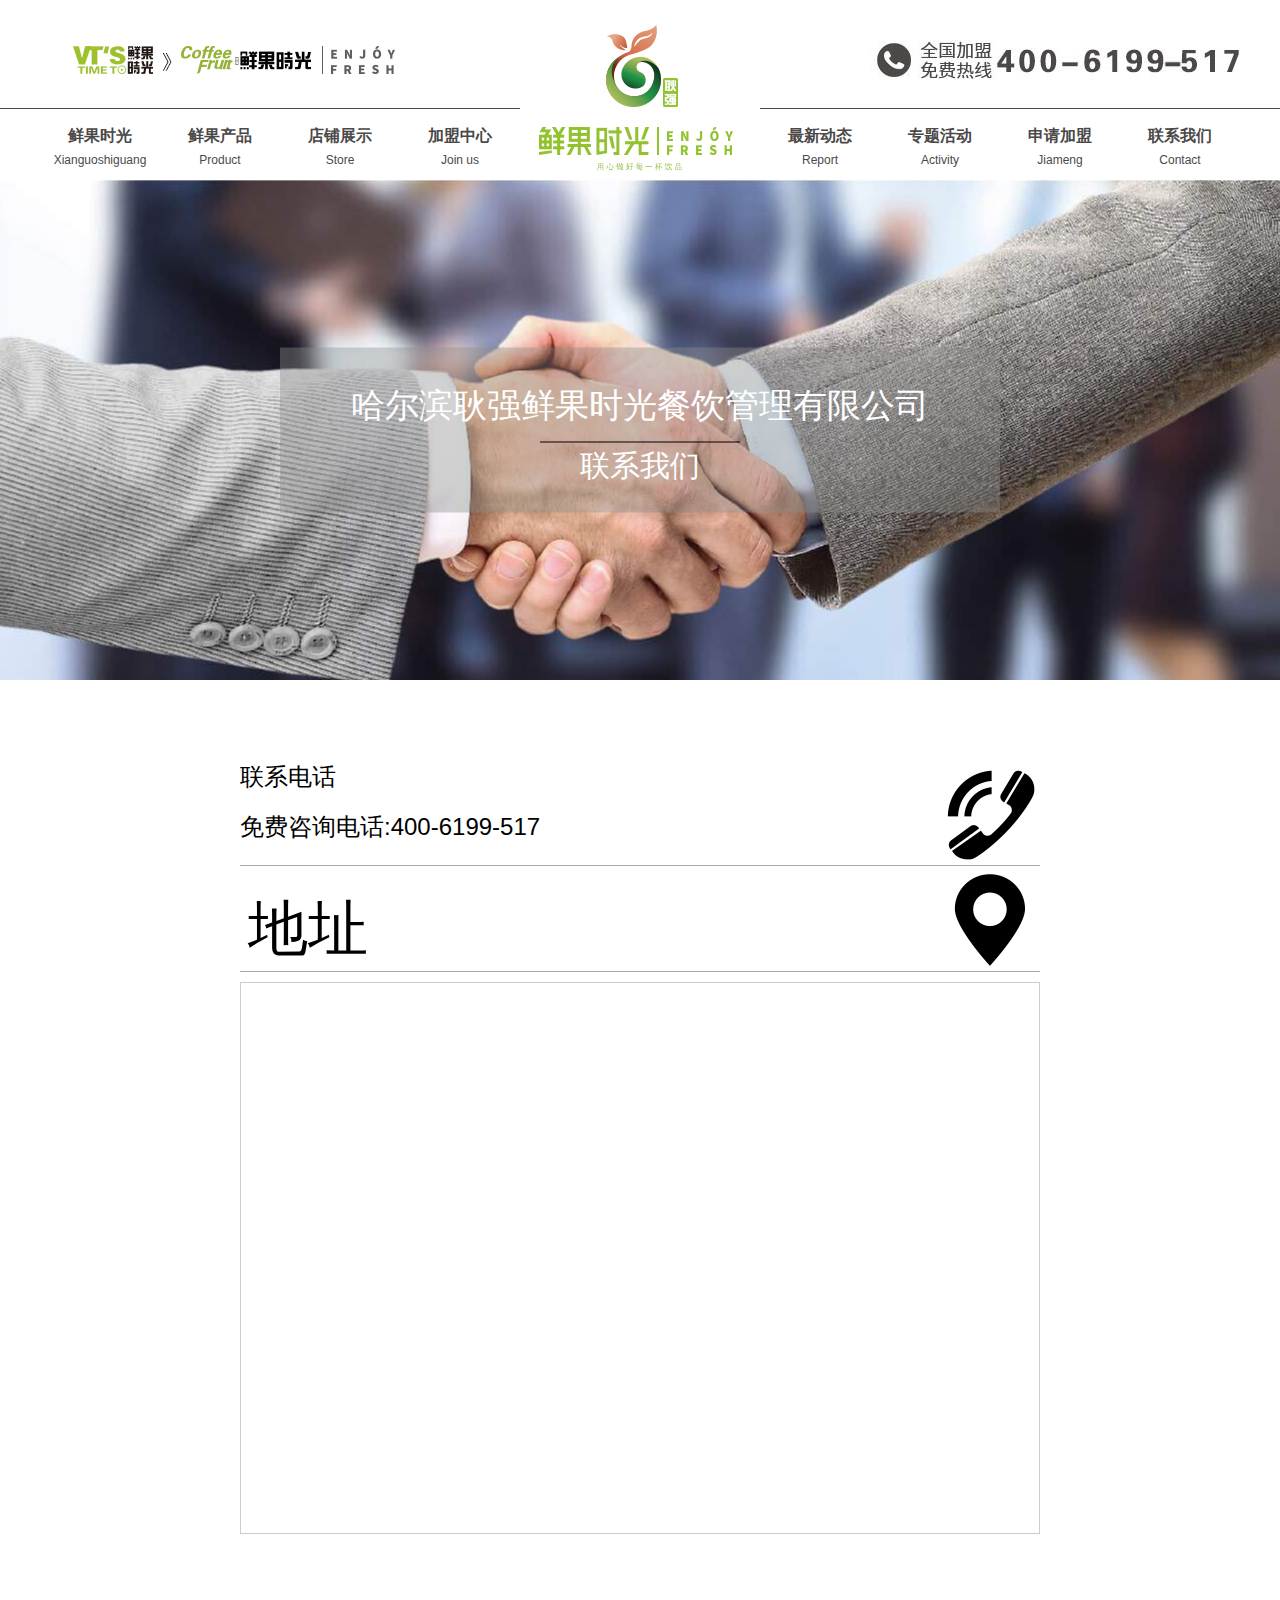
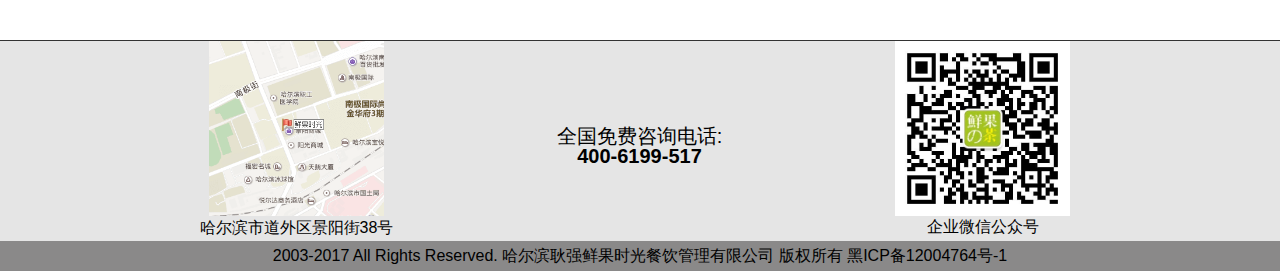
<file: contact.html>
<!DOCTYPE html>
<html>

<head>
    <meta charset="utf-8">
    <title>【鲜果时光加盟官网】鲜果时光加盟中心_加盟官网_加盟费用-鲜果时光</title>
    <meta http-equiv="X-UA-Compatible" content="IE=edge,chrome=1">
     <meta name="keywords" content="鲜果时光餐饮管理有限公司【免费咨询:400-6199-517】是一家专注现调鲜果奶茶加盟、正宗奶昔奶茶加盟、鲜榨果汁加盟等系列健康时尚饮品研发公司。主要负责鲜果时光加盟项目、介绍鲜果时光加盟条件、鲜果时光怎么加盟以及查询鲜果时光加盟电话等事项。">
    <meta name="description" content="鲜果时光餐饮管理有限公司【免费咨询:400-6199-517】是一家专注现调鲜果奶茶加盟、正宗奶昔奶茶加盟、鲜榨果汁加盟等系列健康时尚饮品研发公司。主要负责鲜果时光加盟项目、介绍鲜果时光加盟条件、鲜果时光怎么加盟以及查询鲜果时光加盟电话等事项。">
    <link rel="shortcut icon" href="images/header.ico" type="image/x-icon">
    <link rel="stylesheet" type="text/css" href="css/style.css">
    <link rel="stylesheet" href="css/contact.css">
    <script src="js/jquery.min.js"></script>
    <script type="text/javascript" src="http://api.map.baidu.com/api?key=&v=1.1&services=true"></script>
    <script src="js/contact.js"></script>
</head>

<body>
    <div class="mg nav">
        <div class="mg12">
            <div class="logo">
                <a href="http:www.chinafruittime.com/"><img src="images/logo.jpg" alt="饮品加盟"/><h1 style="display: none;">奶茶加盟,饮品加盟,饮品</h1></a>
            </div>
        </div>
        <div class="mg navt">
            <div class="mg12">
                <img src="images/top2.jpg" width="370" height="40" alt="鲜果时光加盟" style="float:right" /><img src="images/top1.jpg" width="370" height="40" alt="奶茶店加盟" />
            </div>
        </div>
        <div class="mg navd">
            <div class="mg12">
                <ul id="nav" class="nyw12 clearfix">
                    <li class="mgl">
                        <h3><a>鲜果时光
				<p>
					Xianguoshiguang
				</p>
				</a></h3>
                        <ul class="mglbox">
                            <li><a href="CpProfile.html" target="_blank">品牌说明</a></li>
                            <li><a href="CpProfile.html" target="_blank">鲜果特色</a></li>
                            <li><a href="CpProfile.html" target="_blank">品牌优势结构图</a></li>
                            <li><a href="CpProfile.html" target="_blank">奶茶故事</a></li>
                            <li><a href="CpProfile.html" target="_blank">最美鲜果</a></li>
                        </ul>
                    </li>
                    <li class="mgl">
                        <h3><a href="List.html" target="_blank">鲜果产品
				<p>
					Product
				</p>
				</a></h3>
                        <ul class="mglbox">
                            <li><a href="List.html" target="_blank">2017年新品</a></li>
                            <li><a href="List.html" target="_blank">夏季新品</a></li>
                            <li><a href="List.html" target="_blank">暖冬新品</a></li>
                        </ul>
                    </li>
                    <li class="mgl">
                        <h3><a href="index.html#div1" target="_blank">店铺展示
				<p>
					Store
				</p>
				</a></h3>
                    </li>
                    <li class="mgl l240">
                        <h3><a>加盟中心
				<p>
					Join us
				</p>
				</a></h3>
                        <ul class="mglbox">
                            <li><a href="jionWe.html">区域代理</a></li>
                            <li><a href="jionWe.html">合作基础</a></li>
                            <li><a href="jionWe.html">加盟费用</a></li>
                            <li><a href="jionWe.html">专业特色</a></li>
                            <li><a href="jionWe.html">总部支持</a></li>
                            <li><a href="jionWe.html">合作流程</a></li>
                            <li><a href="jionWe.html">运营分析</a></li>
                            <li><a href="jionWe.html">加盟Q&A </a></li>
                        </ul>
                    </li>
                    <li class="mgl">
                        <h3><a href="news.html" target="_blank">最新动态
				<p>
					Report
				</p>
				</a></h3>
                    </li>
                    <li class="mgl">
                        <h3><a href="news.html" target="_blank">专题活动
				<p>
					Activity
				</p>
				</a></h3>
                    </li>
                    <li class="mgl">
                        <h3><a href="index.html#msg" target="_blank">申请加盟
				<p>
					Jiameng
				</p>
				</a></h3>
                    </li>
                    <li class="mgl">
                        <h3><a href="contact.html" target="_blank">联系我们
				<p>
					Contact
				</p>
				</a></h3>
                    </li>
                </ul>
            </div>
        </div>
    </div>
    <!-- photo -->
    <section class="photoRegion">
        <div class="profile">
            <h2>哈尔滨耿强鲜果时光餐饮管理有限公司</h2>
            <p>联系我们</p>
        </div>
    </section>
    <!-- content -->
    <section class="SelectCard">
        <div class="contactTel">
            <div class="TelLeft">
                <p>联系电话</p>
                <p>免费咨询电话:400-6199-517</p>
                <div class="clear"></div>
            </div>
            <div class="TelRight">
                <img src="images/tel.png" alt="">
            </div>
        </div>
        <div class="contactSite">
            <div class="siteFont">
                <p>地址</p>
                <img src="images/site.png" alt="">
                <div class="clear"></div>
            </div>
            <div class="site">
                <div id="dituContent"></div>
            </div>
        </div>
    </section>
    <footer>
        <ul class="footer">
            <li>
                <div class="fooot_icon">
                    <img src="images/footicon.png" alt="">
                </div>
                <p>哈尔滨市道外区景阳街38号</p>
            </li>
            <li>
                <div class="fooot_icon">
                    <p>全国免费咨询电话: <br><b>400-6199-517</b></p>
                </div>
            </li>
            <li>
                <div class="fooot_icon">
                    <img src="images/footicon2.png" alt="">
                    <span>企业微信公众号</span>
                </div>
            </li>

        </ul>
        <p class="beian"><span>2003-2017 All Rights Reserved. 哈尔滨耿强鲜果时光餐饮管理有限公司 版权所有 黑ICP备12004764号-1 </span></p>
    </footer>
    <script src="js/jq.js"></script>
    <script>
        /*导航条*/
        $(document).ready(function() {
            $("#nav li").hover(function() {
                $(this).children("ul").show(); //mouseover  
            }, function() {
                $(this).children("ul").hide(); //mouseout  
            });
        });
        /*导航条*/
        jQuery(function() {
            var top = $(".nav").offset().top;
            $(window).scroll(function() {
                if ($(window).scrollTop() > top) {
                    $(".nav").addClass("hdmin");
                    $(".logo img").attr('src', 'images/logomin.jpg');
                } else {
                    $(".nav").removeClass("hdmin");
                    $(".logo img").attr('src', 'images/logo.jpg');
                }
            }).trigger("scroll");
        });
         var _bdhmProtocol = (("https:" == document.location.protocol) ? " https://" : " http://");
          document.write(unescape("%3Cscript src='" + _bdhmProtocol + "hm.baidu.com/h.js%3F140c6cde730537991b64e51add41cb35' type='text/javascript'%3E%3C/script%3E"));
    </script>
</body>

</html>
</file>
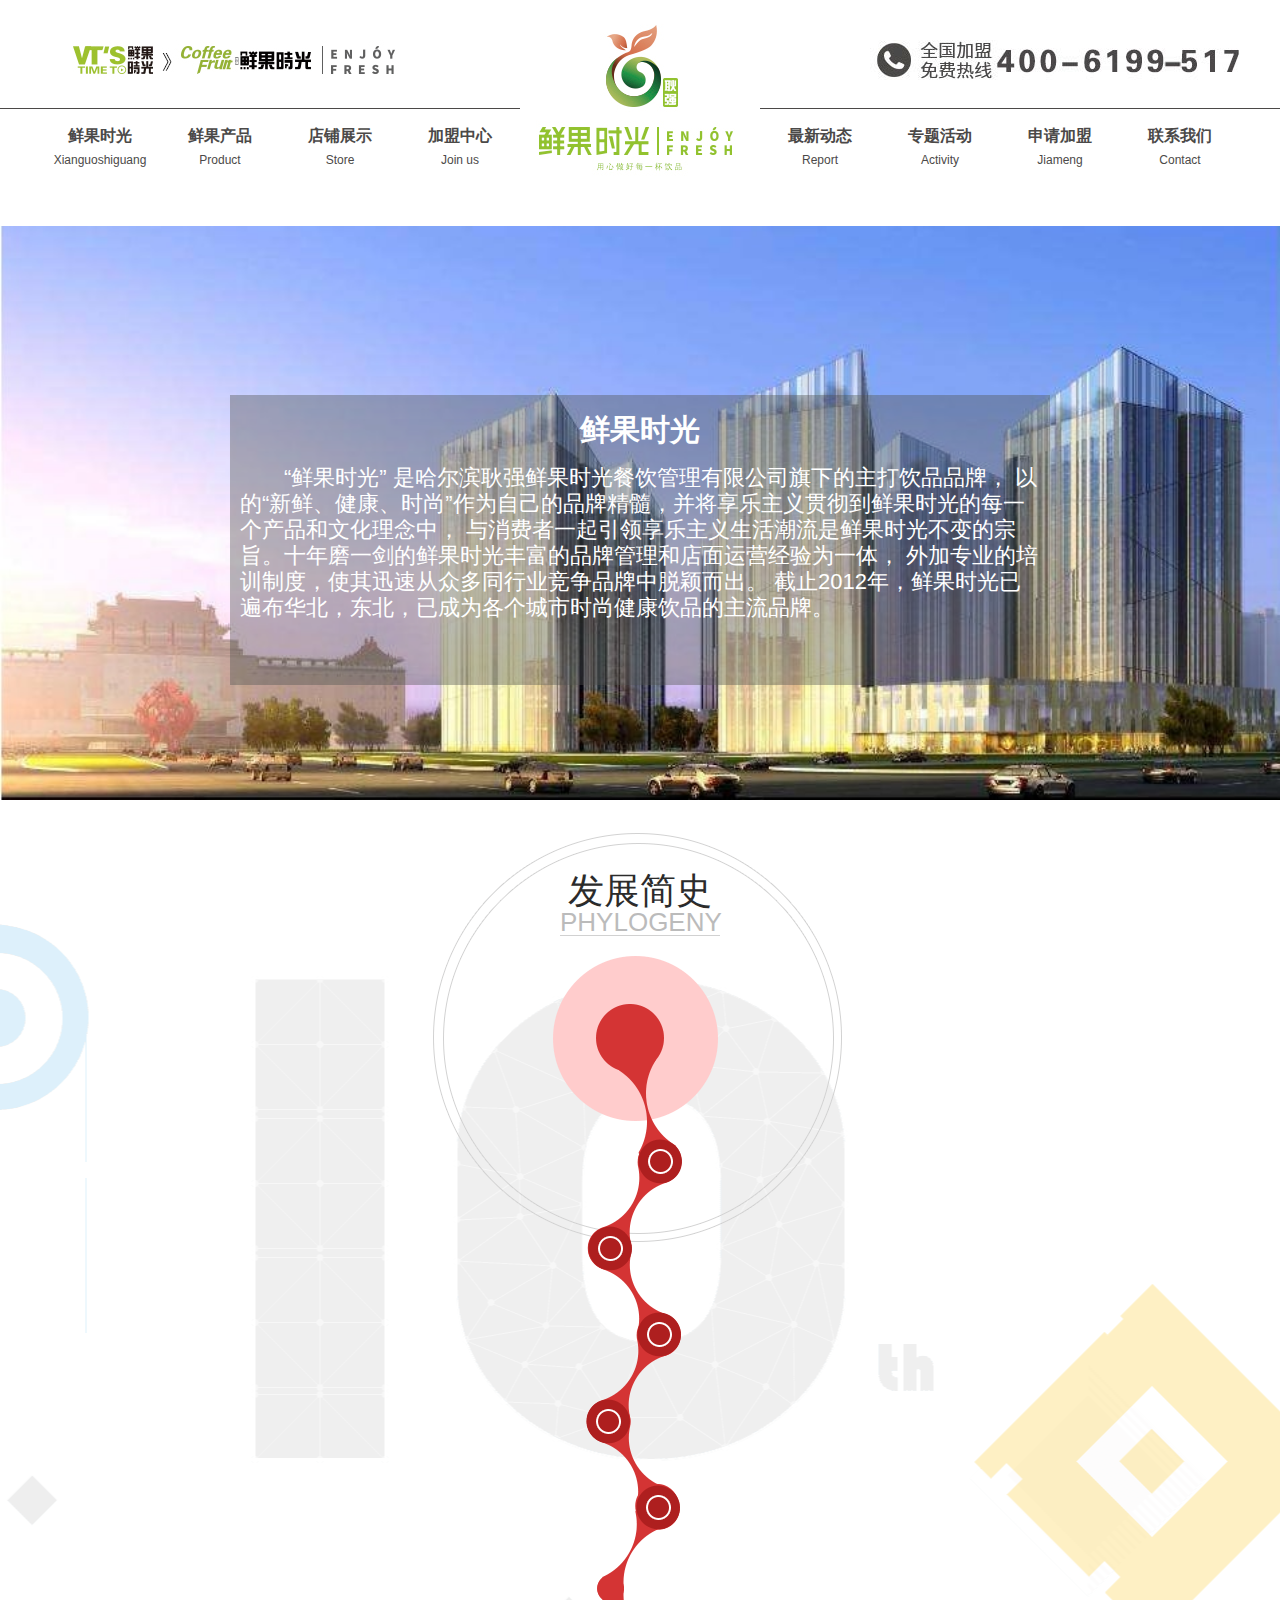
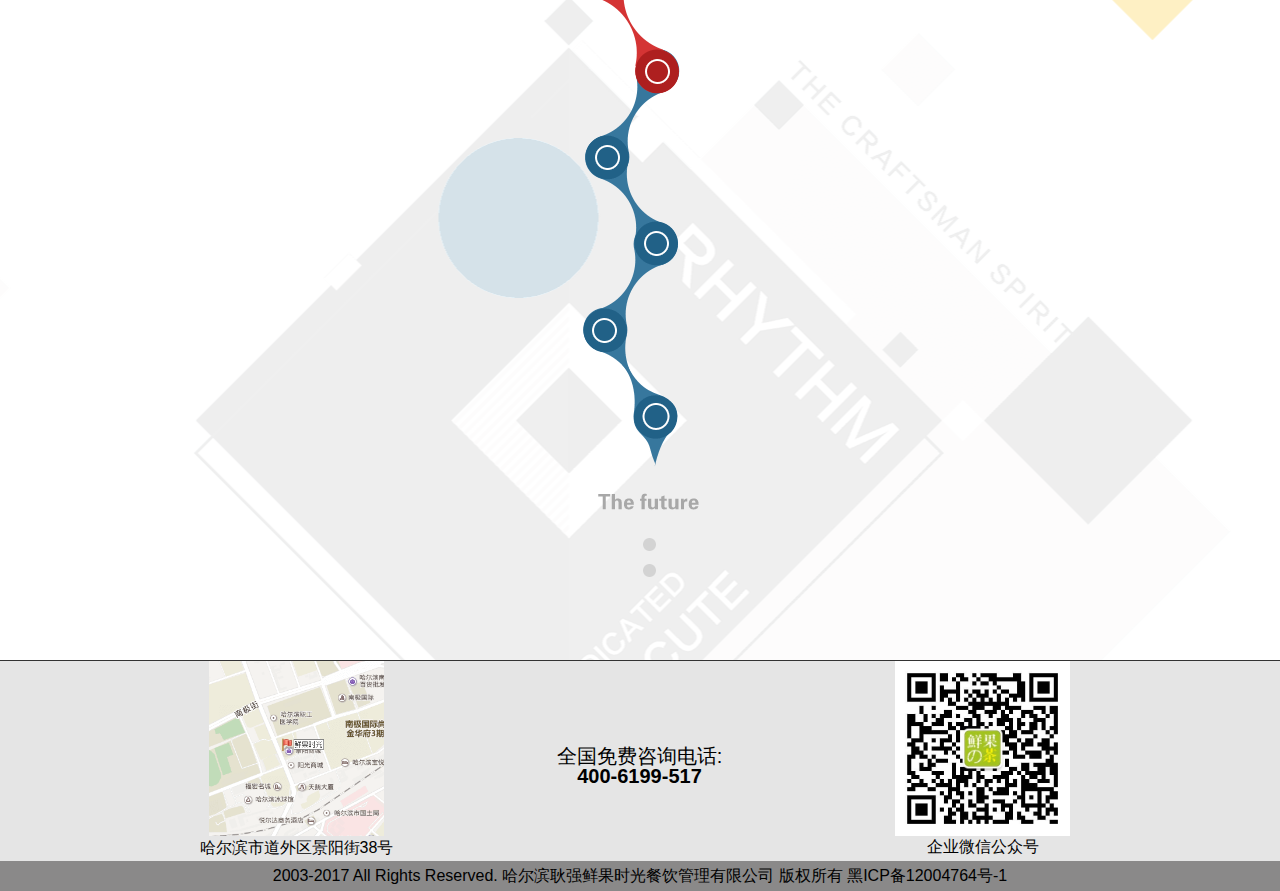
<file: CpProfile.html>
<!DOCTYPE html>
<html>

<head>
    <meta charset="utf-8">
    <title>【鲜果时光加盟官网】鲜果时光加盟中心_加盟官网_加盟费用-鲜果时光</title>
    <meta http-equiv="X-UA-Compatible" content="IE=edge,chrome=1">
    <meta name="keywords" content="鲜果时光餐饮管理有限公司【免费咨询:400-6199-517】是一家专注现调鲜果奶茶加盟、正宗奶昔奶茶加盟、鲜榨果汁加盟等系列健康时尚饮品研发公司。主要负责鲜果时光加盟项目、介绍鲜果时光加盟条件、鲜果时光怎么加盟以及查询鲜果时光加盟电话等事项。">
    <meta name="description" content="鲜果时光餐饮管理有限公司【免费咨询:400-6199-517】是一家专注现调鲜果奶茶加盟、正宗奶昔奶茶加盟、鲜榨果汁加盟等系列健康时尚饮品研发公司。主要负责鲜果时光加盟项目、介绍鲜果时光加盟条件、鲜果时光怎么加盟以及查询鲜果时光加盟电话等事项。">
    <link rel="shortcut icon" href="images/header.ico" type="image/x-icon">
    <link rel="stylesheet" type="text/css" href="css/style.css">
    <link rel="stylesheet" href="css/CpProfile.css">
</head>

<body>
   <div class="mg nav">
        <div class="mg12">
            <div class="logo">
                <a href="http:www.chinafruittime.com/"><img src="images/logo.jpg" alt="饮品加盟"/><h1 style="display: none;">奶茶加盟,饮品加盟,饮品</h1></a>
            </div>
        </div>
        <div class="mg navt">
            <div class="mg12">
                <img src="images/top2.jpg" width="370" height="40" alt="鲜果时光加盟" style="float:right" /><img src="images/top1.jpg" width="370" height="40" alt="奶茶店加盟" />
            </div>
        </div>
        <div class="mg navd">
            <div class="mg12">
                <ul id="nav" class="nyw12 clearfix">
                    <li class="mgl">
                        <h3><a>鲜果时光
                <p>
                    Xianguoshiguang
                </p>
                </a></h3>
                        <ul class="mglbox">
                            <li><a href="CpProfile.html" target="_blank">品牌说明</a></li>
                            <li><a href="CpProfile.html" target="_blank">鲜果特色</a></li>
                            <li><a href="CpProfile.html" target="_blank">品牌优势结构图</a></li>
                            <li><a href="CpProfile.html" target="_blank">奶茶故事</a></li>
                            <li><a href="CpProfile.html" target="_blank">最美鲜果</a></li>
                        </ul>
                    </li>
                    <li class="mgl">
                        <h3><a href="List.html" target="_blank">鲜果产品
                <p>
                    Product
                </p>
                </a></h3>
                        <ul class="mglbox">
                            <li><a href="List.html" target="_blank">2017年新品</a></li>
                            <li><a href="List.html" target="_blank">夏季新品</a></li>
                            <li><a href="List.html" target="_blank">暖冬新品</a></li>
                        </ul>
                    </li>
                    <li class="mgl">
                        <h3><a href="index.html#div1" target="_blank">店铺展示
                <p>
                    Store
                </p>
                </a></h3>
                    </li>
                    <li class="mgl l240">
                        <h3><a>加盟中心
                <p>
                    Join us
                </p>
                </a></h3>
                        <ul class="mglbox">
                            <li><a href="jionWe.html">区域代理</a></li>
                            <li><a href="jionWe.html">合作基础</a></li>
                            <li><a href="jionWe.html">加盟费用</a></li>
                            <li><a href="jionWe.html">专业特色</a></li>
                            <li><a href="jionWe.html">总部支持</a></li>
                            <li><a href="jionWe.html">合作流程</a></li>
                            <li><a href="jionWe.html">运营分析</a></li>
                            <li><a href="jionWe.html">加盟Q&A </a></li>
                        </ul>
                    </li>
                    <li class="mgl">
                        <h3><a href="news.html" target="_blank">最新动态
                <p>
                    Report
                </p>
                </a></h3>
                    </li>
                    <li class="mgl">
                        <h3><a href="news.html" target="_blank">专题活动
                <p>
                    Activity
                </p>
                </a></h3>
                    </li>
                    <li class="mgl">
                        <h3><a href="index.html#msg" target="_blank">申请加盟
                <p>
                    Jiameng
                </p>
                </a></h3>
                    </li>
                    <li class="mgl">
                        <h3><a href="contact.html" target="_blank">联系我们
                <p>
                    Contact
                </p>
                </a></h3>
                    </li>
                </ul>
            </div>
        </div>
    </div>
    <section class="TopBg">
        <div class="profile">
            <h2>鲜果时光</h2>
            <p>“鲜果时光” 是哈尔滨耿强鲜果时光餐饮管理有限公司旗下的主打饮品品牌， 以的“新鲜、健康、时尚”作为自己的品牌精髓，并将享乐主义贯彻到鲜果时光的每一个产品和文化理念中， 与消费者一起引领享乐主义生活潮流是鲜果时光不变的宗旨。十年磨一剑的鲜果时光丰富的品牌管理和店面运营经验为一体， 外加专业的培训制度，使其迅速从众多同行业竞争品牌中脱颖而出。 截止2012年，鲜果时光已遍布华北，东北，已成为各个城市时尚健康饮品的主流品牌。
            </p>
        </div>
    </section>
    <!-- 时间轴 -->
    <section class="timeAxis">
        <div class="wrapper">
            <div class="history">
                <div class="start-history">
                    <p class="cc_history">发展简史</p>
                    <p class="next_history">PHYLOGENY</p>
                    <div class="history_left">
                        <p class="history_L year2006">
                            <span class="history_2004_span">2006</span>
                            <b class="history_2004_b">
                            <span class="history_l_month">10<br/>月</span>
                            <span class="history_l_text">在黑、吉、辽、鲁、豫、冀<br/>迅猛发展至700家</span>
                        </b>
                        </p>
                        <p class="history_L yearalmost">
                            <span class="history_2004_span">2010</span>
                            <b class="history_2004_b">
                            <span class="history_l_month">03<br/>月</span>
                            <span class="history_l_text">公司强势进驻北京逐渐<br/>成为时尚健康饮品的主流品牌</span>
                        </b>
                        </p>
                        <p class="history_L yearalmost">
                            <span class="history_2004_span">2012</span>
                            <b class="history_2004_b">
                            <span class="history_l_month">05<br/>月</span>
                            <span class="history_l_text smalltext">参加中国特许加盟展会</span>
                        </b>
                        </p>
                        <p class="history_L yearalmost">
                            <span class="history_2004_span blue">2013</span>
                            <b class="history_2004_b blue">
                            <span class="history_l_month">09<br/>月</span>
                            <span class="history_l_text full">公司旗下成立新品牌<br/>禾谷渔粉</span>
                        </b>
                        </p>
                        <p class="history_L yearalmost">
                            <span class="history_2004_span blue">2014</span>
                            <b class="history_2004_b blue">
                            <span class="history_l_month">10<br/>月</span>
                            <span class="history_l_text smalltext">全国加盟店铺<br/>突破3200家</span>
                        </b>
                        </p>
                    </div>
                    <div class="history-img">
                        <img class="history_img" src="images/cpprofile/history.png" alt="">
                    </div>
                    <div class="history_right">
                        <p class="history_R history_r_2005">
                            <span class="history_2005_span">2004</span>
                            <b class="history_2005_b">
                            <span class="history_r_month">05<br/>月</span>
                            <span class="history_r_text">鲜果时光在冰城哈尔滨<br/>开启了第一家饮品店。</span>
                        </b>
                        </p>
                        <p class="history_R yearalmostr">
                            <span class="history_2005_span">2007</span>
                            <b class="history_2005_b">
                            <span class="history_r_month">12<br/>月</span>
                            <span class="history_r_text">加盟用户突破1000家<br/>实现了无数年轻人富足的梦想</span>
                        </b>
                        </p>
                        <p class="history_R yearalmostr">
                            <span class="history_2005_span">2012</span>
                            <b class="history_2005_b">
                            <span class="history_r_month">2<br/>月</span>
                            <span class="history_r_text">鲜果时光以北京为中心向全国<br/>开拓市场</span>
                        </b>
                        </p>
                        <p class="history_R yearalmostr">
                            <span class="history_2005_span">2013</span>
                            <b class="history_2005_b">
                            <span class="history_r_month">04<br/>月</span>
                            <span class="history_r_text">鲜果时光时行全面升级<br/>以国际化的标示形象全新登场</span>
                        </b>
                        </p>
                        <p class="history_R year211">
                            <span class="history_2005_span blue">2013</span>
                            <b class="history_2005_b blue_R">
                            <span class="history_r_month">3<br/>月</span>
                            <span class="history_r_text">全国加盟店铺突破2900家店</span>
                        </b>
                        </p>
                    </div>
                    <div class="clear"></div>
                </div>
                <div class="clear"></div>
            </div>
        </div>
    </section>
    <script src="js/jq.js"></script>
    <script>
         /*导航条*/
        $(document).ready(function() {
            $("#nav li").hover(function() {
                $(this).children("ul").show(); //mouseover  
            }, function() {
                $(this).children("ul").hide(); //mouseout  
            });
        });

        /*hdmin*/
        jQuery(function() {
            var top = $(".nav").offset().top;
            $(window).scroll(function() {
                if ($(window).scrollTop() > top) {
                    $(".nav").addClass("hdmin");
                    $(".logo img").attr('src', 'images/logomin.jpg');
                } else {
                    $(".nav").removeClass("hdmin");
                    $(".logo img").attr('src', 'images/logo.jpg');
                }
            }).trigger("scroll");
        });
        
        $(window).scroll(function() {
            var msg = $(".history-img");
            var item = $(".history_L");
            var items = $(".history_R");
            var windowHeight = $(window).height();
            var Scroll = $(document).scrollTop();
            if ((msg.offset().top - Scroll - windowHeight) <= 0) {
                msg.fadeIn(1500);
            }
            for (var i = 0; i < item.length; i++) {
                if (($(item[i]).offset().top - Scroll - windowHeight) <= -100) {
                    $(item[i]).animate({
                        marginRight: '0px'
                    }, '50', 'swing');
                }
            }
            for (var i = 0; i < items.length; i++) {
                if (($(items[i]).offset().top - Scroll - windowHeight) <= -100) {
                    $(items[i]).animate({
                        marginLeft: '0px'
                    }, '50', 'swing');
                }
            }
        });

    </script>
    <footer>
        <ul class="footer">
            <li>
                <div class="fooot_icon">
                    <img src="images/footicon.png" alt="">
                </div>
                <p>哈尔滨市道外区景阳街38号</p>
            </li>
            <li>
                <div class="fooot_icon">
                    <p>全国免费咨询电话: <br><b>400-6199-517</b></p>
                </div>
            </li>
            <li>
                <div class="fooot_icon">
                    <img src="images/footicon2.png" alt="">
                    <span>企业微信公众号</span>
                </div>
            </li>

        </ul>
        <p class="beian"><span>2003-2017 All Rights Reserved. 哈尔滨耿强鲜果时光餐饮管理有限公司 版权所有 黑ICP备12004764号-1 </span></p>
    </footer>
<script>
     var _bdhmProtocol = (("https:" == document.location.protocol) ? " https://" : " http://");
          document.write(unescape("%3Cscript src='" + _bdhmProtocol + "hm.baidu.com/h.js%3F140c6cde730537991b64e51add41cb35' type='text/javascript'%3E%3C/script%3E"));
</script>
</body>

</html>
</file>
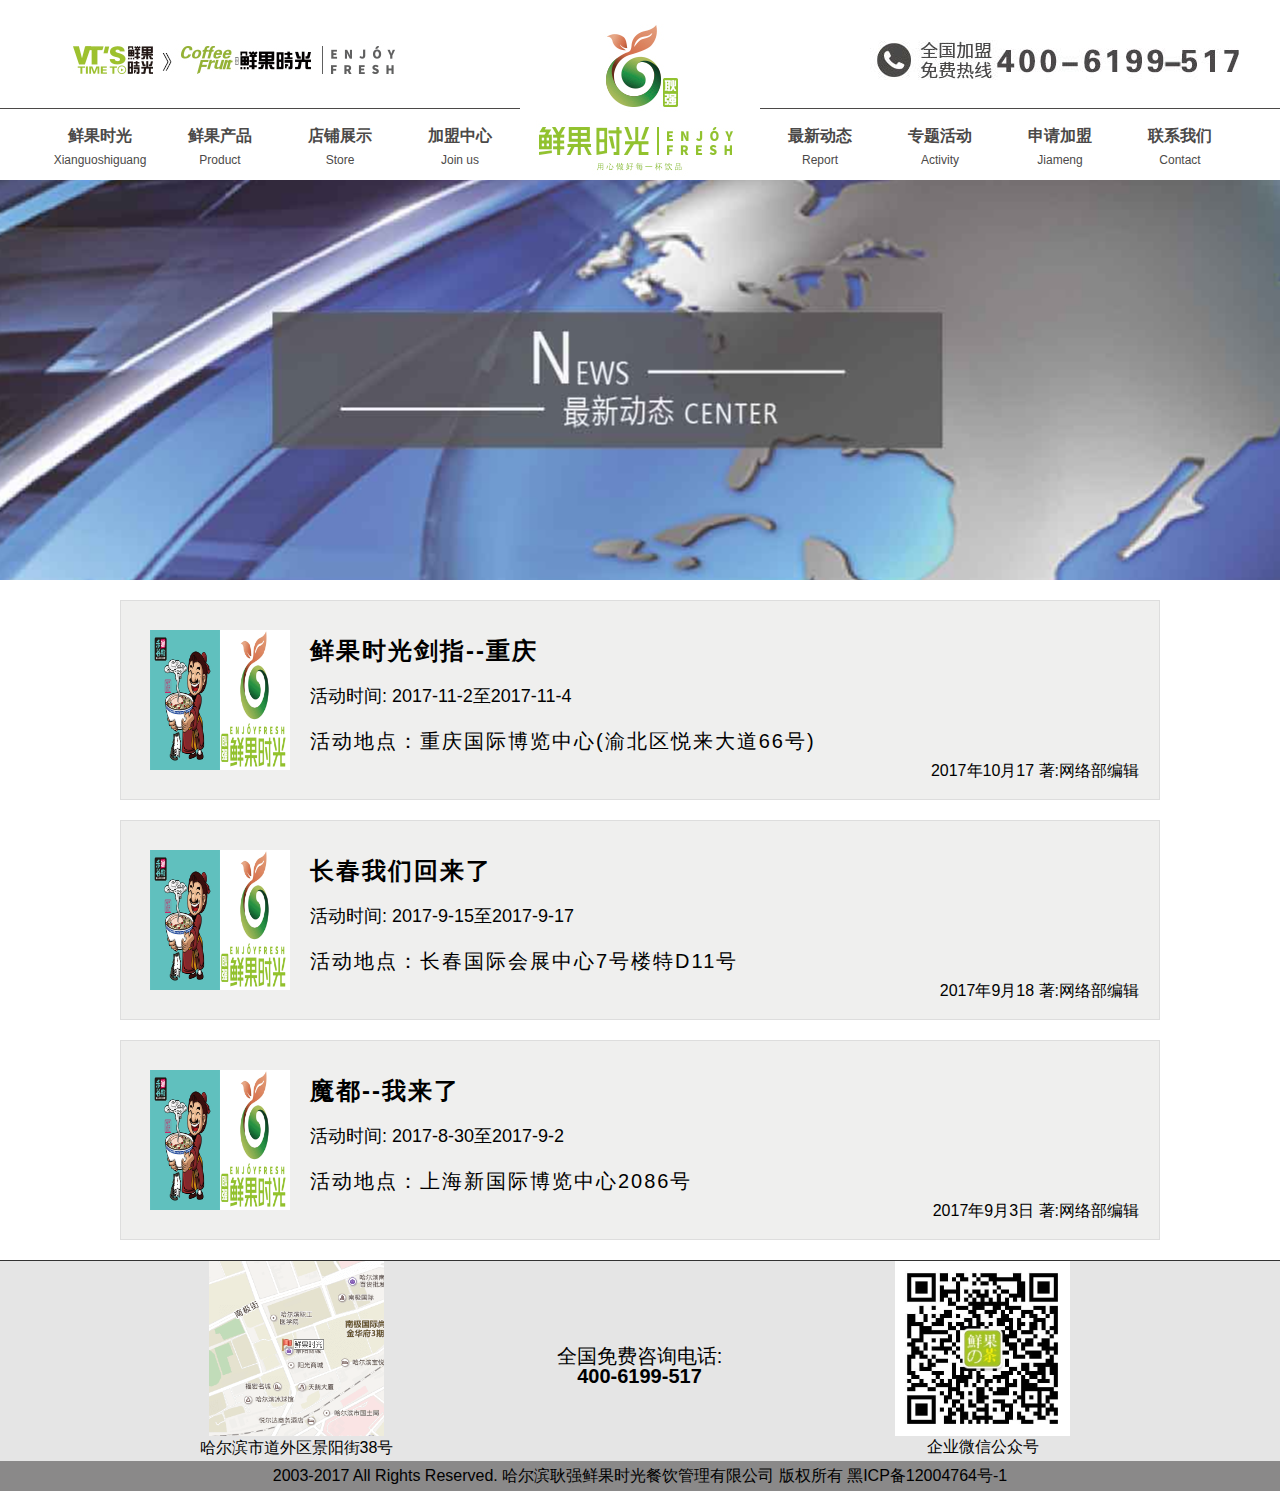
<file: news.html>
<!DOCTYPE html>
<html>

<head>
    <meta charset="utf-8">
    <title>【鲜果时光加盟官网】鲜果时光加盟中心_加盟官网_加盟费用-鲜果时光</title>
    <meta http-equiv="X-UA-Compatible" content="IE=edge,chrome=1">
     <meta name="keywords" content="鲜果时光餐饮管理有限公司【免费咨询:400-6199-517】是一家专注现调鲜果奶茶加盟、正宗奶昔奶茶加盟、鲜榨果汁加盟等系列健康时尚饮品研发公司。主要负责鲜果时光加盟项目、介绍鲜果时光加盟条件、鲜果时光怎么加盟以及查询鲜果时光加盟电话等事项。">
    <meta name="description" content="鲜果时光餐饮管理有限公司【免费咨询:400-6199-517】是一家专注现调鲜果奶茶加盟、正宗奶昔奶茶加盟、鲜榨果汁加盟等系列健康时尚饮品研发公司。主要负责鲜果时光加盟项目、介绍鲜果时光加盟条件、鲜果时光怎么加盟以及查询鲜果时光加盟电话等事项。">
    <link rel="shortcut icon" href="images/header.ico" type="image/x-icon">
    <link rel="stylesheet" type="text/css" href="css/style.css">
    <link rel="stylesheet" href="css/news.css">
</head>

<body>
    <div class="mg nav">
        <div class="mg12">
            <div class="logo">
                <a href="http:www.chinafruittime.com/"><img src="images/logo.jpg" alt="饮品加盟"/><h1 style="display: none;">奶茶加盟,饮品加盟,饮品</h1></a>
            </div>
        </div>
        <div class="mg navt">
            <div class="mg12">
                <img src="images/top2.jpg" width="370" height="40" alt="鲜果时光加盟" style="float:right" /><img src="images/top1.jpg" width="370" height="40" alt="奶茶店加盟" />
            </div>
        </div>
        <div class="mg navd">
            <div class="mg12">
                <ul id="nav" class="nyw12 clearfix">
                    <li class="mgl">
                        <h3><a>鲜果时光
				<p>
					Xianguoshiguang
				</p>
				</a></h3>
                        <ul class="mglbox">
                            <li><a href="CpProfile.html" target="_blank">品牌说明</a></li>
                            <li><a href="CpProfile.html" target="_blank">鲜果特色</a></li>
                            <li><a href="CpProfile.html" target="_blank">品牌优势结构图</a></li>
                            <li><a href="CpProfile.html" target="_blank">奶茶故事</a></li>
                            <li><a href="CpProfile.html" target="_blank">最美鲜果</a></li>
                        </ul>
                    </li>
                    <li class="mgl">
                        <h3><a href="List.html" target="_blank">鲜果产品
				<p>
					Product
				</p>
				</a></h3>
                        <ul class="mglbox">
                            <li><a href="List.html" target="_blank">2017年新品</a></li>
                            <li><a href="List.html" target="_blank">夏季新品</a></li>
                            <li><a href="List.html" target="_blank">暖冬新品</a></li>
                        </ul>
                    </li>
                    <li class="mgl">
                        <h3><a href="index.html#div1" target="_blank">店铺展示
				<p>
					Store
				</p>
				</a></h3>
                    </li>
                    <li class="mgl l240">
                        <h3><a>加盟中心
				<p>
					Join us
				</p>
				</a></h3>
                        <ul class="mglbox">
                            <li><a href="jionWe.html">区域代理</a></li>
                            <li><a href="jionWe.html">合作基础</a></li>
                            <li><a href="jionWe.html">加盟费用</a></li>
                            <li><a href="jionWe.html">专业特色</a></li>
                            <li><a href="jionWe.html">总部支持</a></li>
                            <li><a href="jionWe.html">合作流程</a></li>
                            <li><a href="jionWe.html">运营分析</a></li>
                            <li><a href="jionWe.html">加盟Q&A </a></li>
                        </ul>
                    </li>
                    <li class="mgl">
                        <h3><a href="news.html" target="_blank">最新动态
				<p>
					Report
				</p>
				</a></h3>
                    </li>
                    <li class="mgl">
                        <h3><a href="news.html" target="_blank">专题活动
				<p>
					Activity
				</p>
				</a></h3>
                    </li>
                    <li class="mgl">
                        <h3><a href="index.html#msg" target="_blank">申请加盟
				<p>
					Jiameng
				</p>
				</a></h3>
                    </li>
                    <li class="mgl">
                        <h3><a href="contact.html" target="_blank">联系我们
				<p>
					Contact
				</p>
				</a></h3>
                    </li>
                </ul>
            </div>
        </div>
    </div>
    <!-- photo -->
    <section class="photoRegion">
    </section>
    <!-- 选项卡 -->
    <section class="SelectCard">
        <ul class="newsBorder">
            <li>
                <div class="new_portrait">
                    <img src="images/news/xgheLogo.png" alt="xgheLogo">
                </div>
                <div class="new_content">
                    <h4 class="new_title">鲜果时光剑指--重庆
                        <!-- <small></small> --></h4>
                    <p class="new_date">活动时间: 2017-11-2至2017-11-4</p>
                    <p class="new_site">活动地点：重庆国际博览中心(渝北区悦来大道66号)</p>
                </div>
                <div class="clear"></div>
                <p class="new_Write_time">2017年10月17 著:网络部编辑</p>
            </li>
            <li>
                <div class="new_portrait">
                    <img src="images/news/xgheLogo.png" alt="xgheLogo">
                </div>
                <div class="new_content">
                    <h4 class="new_title">长春我们回来了
                        <!-- <small>(已结束)</small> --></h4>
                    <p class="new_date">活动时间: 2017-9-15至2017-9-17</p>
                    <p class="new_site">活动地点：长春国际会展中心7号楼特D11号</p>
                </div>
                <div class="clear"></div>
                <p class="new_Write_time">2017年9月18 著:网络部编辑</p>
            </li>
            <li>
                <div class="new_portrait">
                    <img src="images/news/xgheLogo.png" alt="xgheLogo">
                </div>
                <div class="new_content">
                    <h4 class="new_title">魔都--我来了
                    </h4>
                    <p class="new_date">活动时间: 2017-8-30至2017-9-2</p>
                    <p class="new_site">活动地点：上海新国际博览中心2086号</p>
                </div>
                <div class="clear"></div>
                <p class="new_Write_time">2017年9月3日 著:网络部编辑</p>
            </li>
        </ul>
    </section>
    <!--文章 -->
    <article class="new_article">
        <ul class="article_content">
            <li class="wenZhang">
                <h2>鲜果时光剑指“重庆”</h2>
                <p>
                    重庆辣妹儿，我来了！！！<br> 从此以后山城有我，吃火锅有了鲜果。
                </p>
                <p>
                    <img src="images/news/dianpu.png" width="720" alt="">
                </p>
                <p>
                    <img src="images/news/ditu.png" width="720" alt="">
                </p>
            </li>
            <li class="wenZhang">
                <img src="images/news/cc1.png" alt="">
                <img src="images/news/cc2.png" alt="">
                <img src="images/news/cc3.png" alt="">
                <img src="images/news/cc4.png" alt="">
                <img src="images/news/cc5.png" alt="">
                <img src="images/news/cc6.png" alt="">
                <img src="images/news/cc8.png" alt="">
                <img src="images/news/cc9.png" alt="">
            </li>
            <li class="wenZhang">
                <h2>“暂别上海我们在长春等你”</h2>
                <p>
                    <img src="images/news/1.png" alt="">
                </p>
                <p>
                    <img src="images/news/2.png" width="450" alt="">
                </p>
                <p>加盟商</p>
            </li>
        </ul>
    </article>
    <footer>
        <ul class="footer">
            <li>
                <div class="fooot_icon">
                    <img src="images/footicon.png" alt="">
                </div>
                <p>哈尔滨市道外区景阳街38号</p>
            </li>
            <li>
                <div class="fooot_icon">
                    <p>全国免费咨询电话: <br><b>400-6199-517</b></p>
                </div>
            </li>
            <li>
                <div class="fooot_icon">
                    <img src="images/footicon2.png" alt="">
                    <span>企业微信公众号</span>
                </div>
            </li>
        </ul>
        <p class="beian"><span>2003-2017 All Rights Reserved. 哈尔滨耿强鲜果时光餐饮管理有限公司 版权所有 黑ICP备12004764号-1 </span></p>
    </footer>
    <script src="js/jq.js"></script>
    <script src="js/news.js"></script>
    <script>
         /*导航条*/
        $(document).ready(function() {
            $("#nav li").hover(function() {
                $(this).children("ul").show(); //mouseover  
            }, function() {
                $(this).children("ul").hide(); //mouseout  
            });
        });

        /*导航条*/
        jQuery(function() {
            var top = $(".nav").offset().top;
            $(window).scroll(function() {
                if ($(window).scrollTop() > top) {
                    $(".nav").addClass("hdmin");
                    $(".logo img").attr('src', 'images/logomin.jpg');
                } else {
                    $(".nav").removeClass("hdmin");
                    $(".logo img").attr('src', 'images/logo.jpg');
                }
            }).trigger("scroll");
        });
         var _bdhmProtocol = (("https:" == document.location.protocol) ? " https://" : " http://");
          document.write(unescape("%3Cscript src='" + _bdhmProtocol + "hm.baidu.com/h.js%3F140c6cde730537991b64e51add41cb35' type='text/javascript'%3E%3C/script%3E"));
    </script>
</body>

</html>
</file>
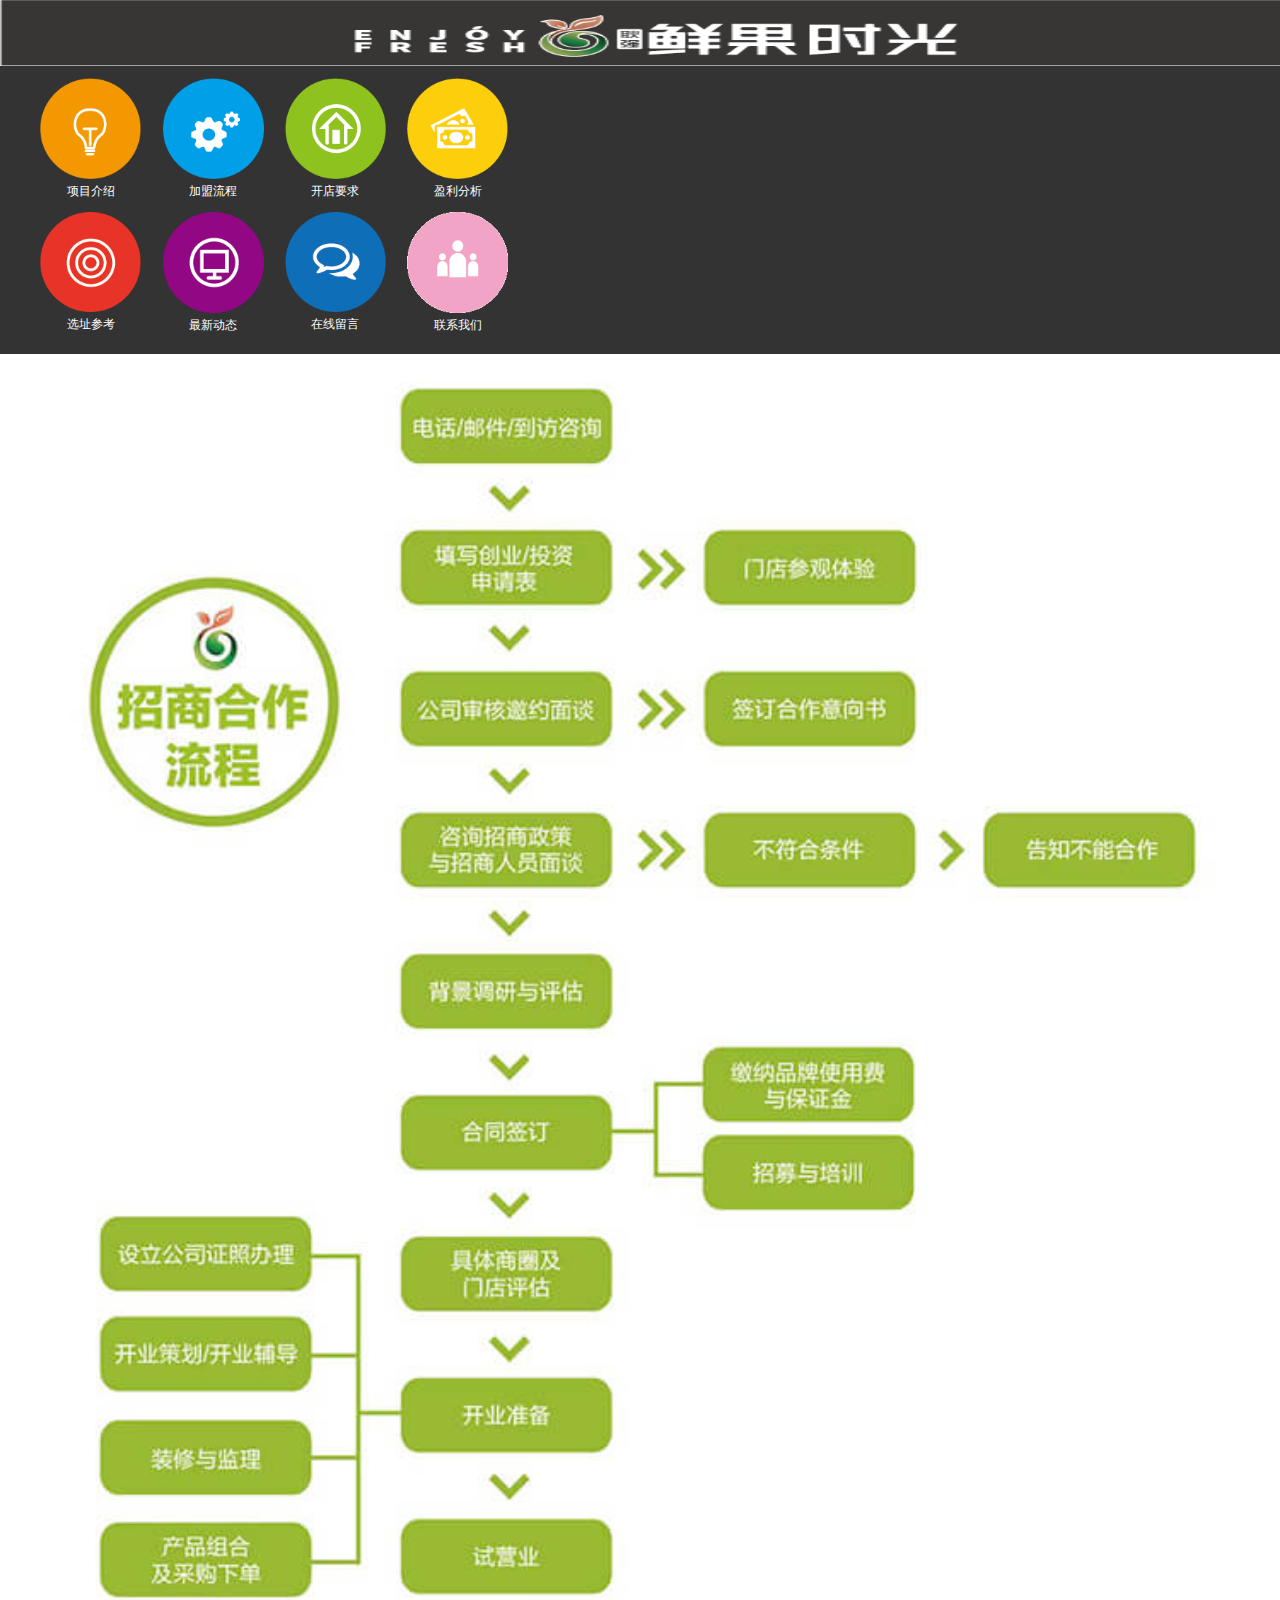
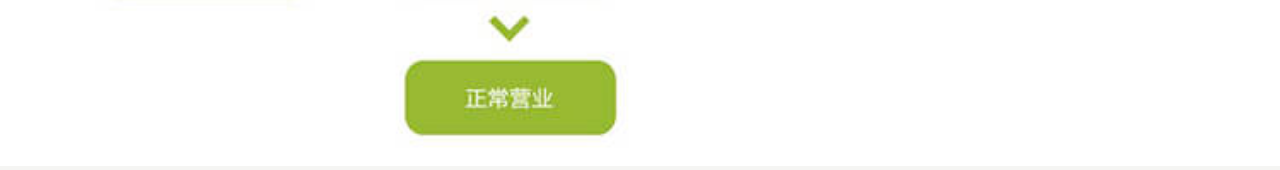
<file: xgsgmobile/join.html>
<!DOCTYPE html>
<html>

<head>
    <meta charset="UTF-8">
    <meta content="yes" name="apple-mobile-web-app-capable">
    <meta content="yes" name="apple-touch-fullscreen">
    <meta http-equiv="X-UA-Compatible" content="IE=edge,chrome=1">
    <meta name="renderer" content="webkit">
    <meta name="description" content="" />
    <meta name="keywords" content="" />
    <link href="./wrap/imgs/favicon.ico" rel="Shortcut Icon" type="image/x-icon" />
    <link rel="apple-touch-icon" href="./wrap/imgs/favicon.ico">
    <script src="./wrap/js/flexible.js"></script>
    <title>鲜果时光手机端</title>
    <link rel="stylesheet" href="./wrap/css/reset.css">
    <link rel="stylesheet" href="./wrap/css/style.min.css">
    <link rel="stylesheet" href="./wrap/css/swiper.min.css">
</head>

<body>
    <header>

    </header>
    <section class="nav-box">
        <ul>
            <li>
                <a href="http://u5074526.viewer.maka.im/k/2JWCI58G">
                    <img src="./wrap/imgs/icon/1 (2).png" alt="">
                    <p>项目介绍</p>
                </a>
            </li>
            <li>
                <a href="./join.html">
                    <img src="./wrap/imgs/icon/1 (3).png" alt="">
                    <p>加盟流程</p>
                </a>
            </li>
            <li>
                <a href="https://mp.weixin.qq.com/s/XKvBtZx3Ol1RA0oR8U1hVg">
                    <img src="./wrap/imgs/icon/1 (4).png" alt="">
                    <p>开店要求</p>
                </a>
            </li>
            <li>
                <a href="./profit.html">
                    <img src="./wrap/imgs/icon/1 (5).png" alt="">
                    <p>盈利分析</p>
                </a>
            </li>
        </ul>
        <ul>
            <li>
                <a href="https://mp.weixin.qq.com/s/jU4CUEYkEUaKrMwb0a04Gw">
                    <img src="./wrap/imgs/icon/1 (6).png" alt="">
                    <p>选址参考</p>
                </a>
            </li>
            <li>
                <a href="https://mp.weixin.qq.com/s/I8wTRk4M-J5qj0iOwNF5kg">
                    <img src="./wrap/imgs/icon/1 (7).png" alt="">
                    <p>最新动态</p>
                </a>
            </li>
            <li>
                <a href="http://xianguosh.mikecrm.com/Is5uJEQ">
                    <img src="./wrap/imgs/icon/1 (8).png" alt="">
                    <p>在线留言</p>
                </a>
            </li>
            <li>
                <a href="tel:4006199517">
                    <img src="./wrap/imgs/icon/1 (1).png" alt="">
                    <p>联系我们</p>
                </a>
            </li>
        </ul>
    </section>
    <section class="join-img">
        <img src="./wrap/imgs/jion.jpg" alt="">
    </section>

  

</body>

</html>
</file>
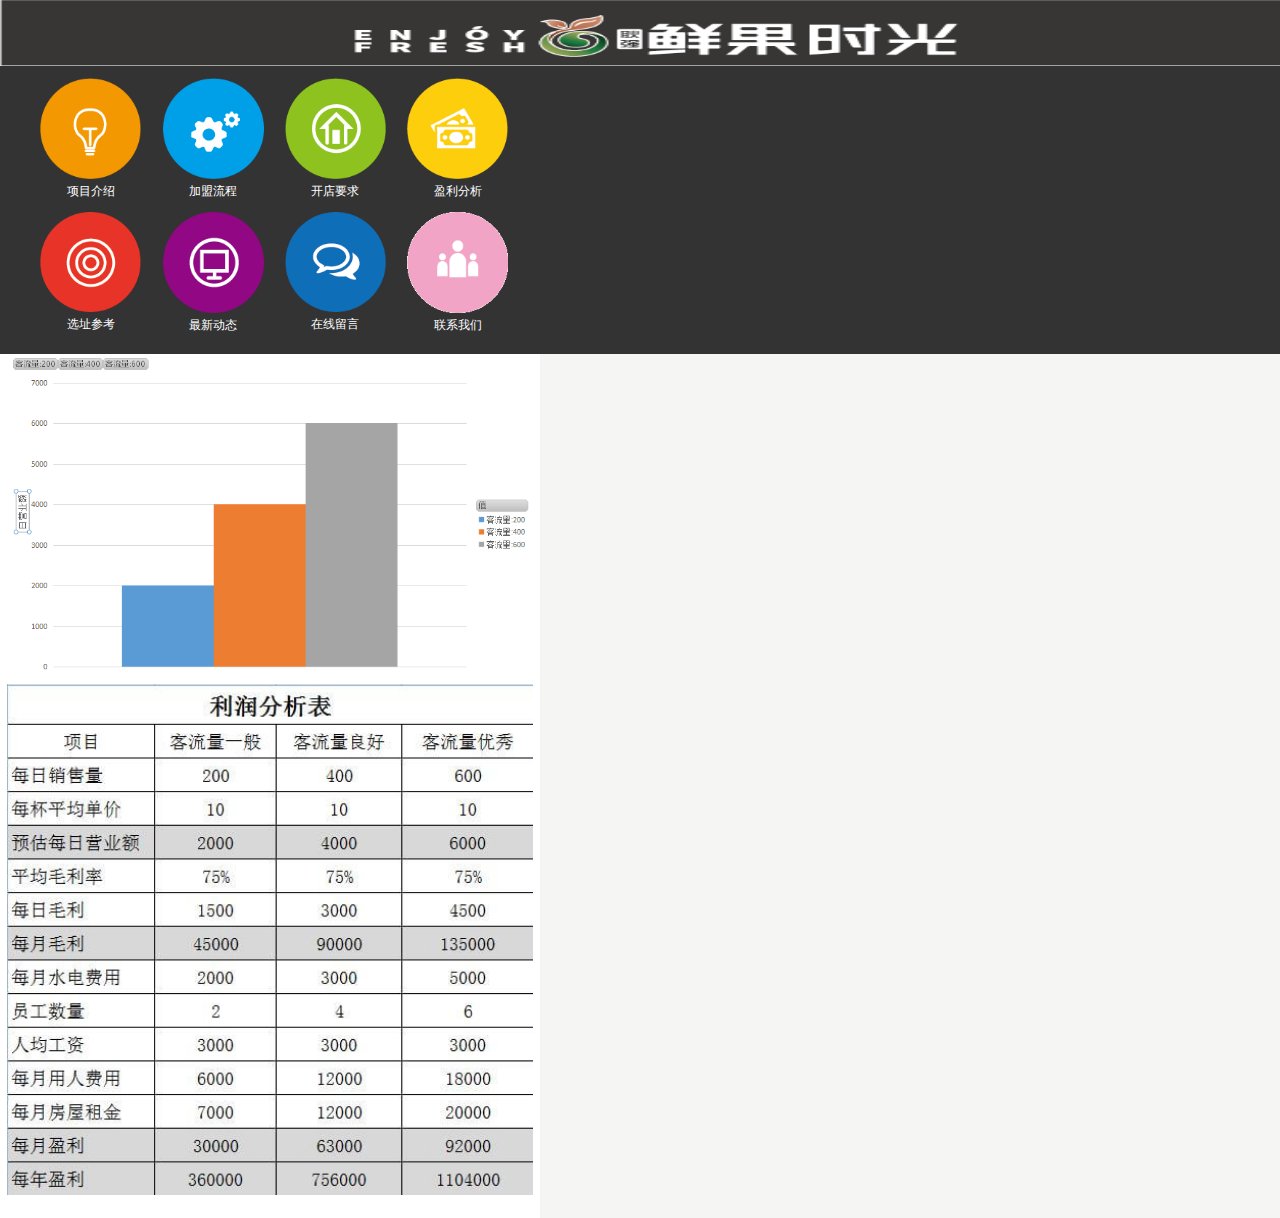
<file: xgsgmobile/profit.html>
<!DOCTYPE html>
<html>

<head>
    <meta charset="UTF-8">
    <meta content="yes" name="apple-mobile-web-app-capable">
    <meta content="yes" name="apple-touch-fullscreen">
    <meta http-equiv="X-UA-Compatible" content="IE=edge,chrome=1">
    <meta name="renderer" content="webkit">
    <meta name="description" content="鲜果时光餐饮管理有限公司【免费咨询:400-6199-517】是一家专注现调鲜果奶茶加盟、正宗奶昔奶茶加盟、鲜榨果汁加盟等系列健康时尚饮品研发公司。主要负责鲜果时光加盟项目、介绍鲜果时光加盟条件、鲜果时光怎么加盟以及查询鲜果时光加盟电话等事项。" />
    <meta name="keywords" content="鲜果时光餐饮管理有限公司【免费咨询:400-6199-517】是一家专注现调鲜果奶茶加盟、正宗奶昔奶茶加盟、鲜榨果汁加盟等系列健康时尚饮品研发公司。主要负责鲜果时光加盟项目、介绍鲜果时光加盟条件、鲜果时光怎么加盟以及查询鲜果时光加盟电话等事项" />
    <link href="./wrap/imgs/favicon.ico" rel="Shortcut Icon" type="image/x-icon" />
    <link rel="apple-touch-icon" href="./wrap/imgs/favicon.ico">
    <script src="./wrap/js/flexible.js"></script>
    <title>【鲜果时光加盟官网】鲜果时光加盟中心_加盟官网_加盟费用-鲜果时光</title>
    <link rel="stylesheet" href="./wrap/css/reset.css">
    <link rel="stylesheet" href="./wrap/css/style.min.css">
</head>

<body>
    <header>
    </header>
    <section class="nav-box">
        <ul>
            <li>
                <a href="http://u5074526.viewer.maka.im/k/2JWCI58G">
                    <img src="./wrap/imgs/icon/1 (2).png" alt="">
                    <p>项目介绍</p>
                </a>
            </li>
            <li>
                <a href="./join.html">
                    <img src="./wrap/imgs/icon/1 (3).png" alt="">
                    <p>加盟流程</p>
                </a>
            </li>
            <li>
                <a href="https://mp.weixin.qq.com/s/XKvBtZx3Ol1RA0oR8U1hVg">
                    <img src="./wrap/imgs/icon/1 (4).png" alt="">
                    <p>开店要求</p>
                </a>
            </li>
            <li>
                <a href="./profit.html">
                    <img src="./wrap/imgs/icon/1 (5).png" alt="">
                    <p>盈利分析</p>
                </a>
            </li>
        </ul>
        <ul>
            <li>
                <a href="https://mp.weixin.qq.com/s/jU4CUEYkEUaKrMwb0a04Gw">
                    <img src="./wrap/imgs/icon/1 (6).png" alt="">
                    <p>选址参考</p>
                </a>
            </li>
            <li>
                <a href="https://mp.weixin.qq.com/s/I8wTRk4M-J5qj0iOwNF5kg">
                    <img src="./wrap/imgs/icon/1 (7).png" alt="">
                    <p>最新动态</p>
                </a>
            </li>
            <li>
                <a href="http://xianguosh.mikecrm.com/Is5uJEQ">
                    <img src="./wrap/imgs/icon/1 (8).png" alt="">
                    <p>在线留言</p>
                </a>
            </li>
            <li>
                <a href="tel:4006199517">
                    <img src="./wrap/imgs/icon/1 (1).png" alt="">
                    <p>联系我们</p>
                </a>
            </li>
        </ul>
    </section>

    <section class="profit">
        <img src="./wrap/imgs/yinye.png" alt="">
        <img src="./wrap/imgs/yinli.jpg" alt="">
    </section>


</body>

</html>
</file>
<file: css/style.css>
.clear,header,html{width:100%}.header>li>a,article,aside,footer,header,nav,section{display:block}footer .footer li p{text-align:center}a,address,article,aside,b,body,center,cite,code,dd,del,div,dl,dt,em,footer,form,h1,h2,h3,h4,h5,h6,header,html,i,iframe,img,label,li,mark,nav,ol,output,p,section,small,span,strong,sub,sup,table,td,th,tr,tt,u,ul{margin:0;padding:0;border:0;font-family:"Microsoft YaHei","微软雅黑",Verdana,"宋体",Arial,helvetica,sans-serif!important}body{line-height:1;background:#FFF}ol,ul{list-style:none}q:after,q:before{content:'';content:none}table{border-collapse:collapse;border-spacing:0}html{min-height:1000px}a{cursor:pointer;color:#000;text-decoration:none}.clear{height:0;clear:both}.logo H1{display:none;font-size:0;float:left}.mg{width:100%;float:left}.mg12{width:1200px;margin:0 auto}.nav{height:180px;background:#fff;position:relative;transition:all .5s}.nav .mg12{position:relative}.logo{width:240px;height:180px;position:absolute;top:0;left:50%;margin-left:-120px}.logo img{display:block;transition:all .5s;height:180px;width:240px}.navt{height:109px;border-bottom:1px solid #4b4948;-moz-box-sizing:border-box;-webkit-box-sizing:border-box;-o-box-sizing:border-box;-ms-box-sizing:border-box;box-sizing:border-box;padding:40px 20px 0;transition:all .5s}.navd{height:70px}.navd .mgl{float:left;position:relative;display:inline}.navd .mgl h3{float:left}.navd .mgl h3 a{display:block;width:100px;height:70px;margin:0 10px;font-size:16px;font-weight:700;text-align:center;line-height:24px;color:#4b4948;font-family:SimSun;padding-top:15px;-moz-box-sizing:border-box;-webkit-box-sizing:border-box;-o-box-sizing:border-box;-ms-box-sizing:border-box;box-sizing:border-box}.navd .mgl h3 p{font-size:12px;font-weight:400}.navd .mglbox{display:none;width:100px;left:10px;top:70px;position:absolute;background:#4b4948;line-height:26px;-moz-box-sizing:border-box;-webkit-box-sizing:border-box;-o-box-sizing:border-box;-ms-box-sizing:border-box;box-sizing:border-box;padding-top:5px;z-index:99999}.navd .mglbox:before{display:block;content:"";width:0;height:0;border-right:5px solid transparent;border-bottom:5px solid #4b4948;border-left:5px solid transparent;position:absolute;top:-5px;left:50%;margin-left:-5px}.navd .mglbox li{zoom:1}.navd .mglbox a{display:block;padding:10px;text-align:center;color:#fff;border-bottom:1px solid #555;font-size:14px}.navd .mglbox a:hover{background:#333}.navd .on h3 a{background:0;color:#4b4948}.l240{margin-right:240px}.hdmin{height:70px;position:fixed;top:0;z-index:999}.hdmin .navt{height:0;overflow:hidden;padding:0;margin:0;border:0}.hdmin .logo,.hdmin .logo img{height:70px;width:240px}footer,footer .footer li{background:#e5e5e5;height:200px}footer{border-top:1px solid #333;width:100%}footer .footer{width:1010px;height:200px;margin:0 auto}footer .footer li{float:left;width:323px;margin-right:20px}footer .footer li:last-child{margin-right:0;text-align:center}footer .footer li .fooot_icon{width:175px;height:175px;margin:0 auto 4px}.footer li .fooot_icon p{text-align:center;padding-top:85px}.fooot_icon p{font-size:20px}footer .footer li .erweimaK{position:absolute;top:0;left:50%;transform:translate(-50%);width:100px;height:100px;background:#e5e5e5}footer .footer li .erweimaK img,footer .footer li .fooot_icon img{width:175px;height:175px}footer .footer li .erweima{width:200px;height:200px;background-image:url(../images/erweima.jpg);background-repeat:no-repeat;background-size:200px 200px;margin:0 100px;display:none}.beian{width:100%;height:30px;text-align:center;line-height:30px;background:#8a8989}
</file>
<file: css/index.css>
.beian,
.manybtn a,
.shopBox li a,
.tab_box,
footer .footer li p {
    text-align: center
}

article {
    width: 100%;
    min-height: 360px;
    overflow: hidden
}

article .pc-banner {
    background: url(../images/indexrotateBG.jpg) center 28% no-repeat;
    width: 100%;
    float: left
}

.swiper-container {
    width: 100%;
    margin: 35px 0
}

.swiper-slide {
    -webkit-transition: transform 1s;
    -moz-transition: transform 1s;
    -ms-transition: transform 1s;
    -o-transition: transform 1s;
    -webkit-transform: scale(.7);
    transform: scale(.7)
}

@media screen and (max-width:668px) {
    .pc-banner {
        background-size: auto 100%
    }
    .swiper-container {
        margin: 20px 0 15px
    }
    .swiper-slide {
        -webkit-transform: scale(.97);
        transform: scale(.97)
    }
}

.swiper-slide-active,
.swiper-slide-duplicate-active {
    -webkit-transform: scale(1);
    transform: scale(1)
}

.none-effect {
    -webkit-transition: none;
    -moz-transition: none;
    -ms-transition: none;
    -o-transition: none
}

.swiper-slide a {
    background: #fff;
    padding: 10px;
    display: block;
    border-radius: 14px
}

@media screen and (min-width:668px) {
    .swiper-slide a:after {
        position: absolute;
        top: 0;
        left: 0;
        display: block;
        box-sizing: border-box;
        border: 10px solid #fff;
        content: "";
        width: 100%;
        height: 100%;
        background: url(../images/top_slick_cover_bg01.png);
        border-radius: 20px
    }
}

.btns,
.swiper-pagination,
.tab_box {
    position: relative
}

.swiper-slide-active a:after {
    background: 0
}

@media screen and (max-width:668px) {
    .swiper-slide-active,
    .swiper-slide-duplicate-active {
        -webkit-transform: scale(.97);
        transform: scale(.97)
    }
    .swiper-slide a {
        padding: 5px;
        border-radius: 7px
    }
}

.swiper-slide img {
    width: 100%;
    border-radius: 14px;
    display: block
}

@media screen and (max-width:668px) {
    .swiper-slide img {
        border-radius: 7px
    }
}

.swiper-pagination {
    margin-bottom: 30px
}

.swiper-pagination-bullet {
    background: #00a0e9;
    margin-left: 4px;
    margin-right: 4px;
    width: 17px;
    height: 17px;
    opacity: 1;
    margin-bottom: 4px
}

.swiper-pagination-bullet-active {
    width: 13px;
    height: 13px;
    background: #FFF;
    border: 6px solid #00a0e9;
    margin-bottom: 0
}

@media screen and (max-width:668px) {
    .swiper-pagination {
        position: relative;
        margin-bottom: 20px
    }
    .swiper-pagination-bullet {
        background: #00a0e9;
        margin-left: 2px;
        margin-right: 2px;
        width: 8px;
        height: 8px;
        margin-bottom: 2px
    }
    .swiper-pagination-bullet-active {
        width: 6px;
        height: 6px;
        background: #FFF;
        border: 3px solid #57e35f;
        margin-bottom: 0
    }
}

.btns {
    width: 1000px;
    margin: 0 auto;
    bottom: 43px;
    background: #000;
    z-index: 90
}

.btns div:hover {
    background-color: #c4c8c6;
    color: #000
}

.swiper-button-prev {
    left: 0!important
}

.swiper-button-next {
    right: 0!important
}

@media screen and (max-width:668px) {
    .btns {
        width: 70%;
        bottom: 22px
    }
    .btns div {
        width: 28px;
        height: 28px
    }
}

.index_product {
    width: 100%;
    min-height: 770px;
    overflow: hidden;
    margin-bottom: 20px
}

.index_product .product_container {
    width: 1010px;
    min-height: 770px;
    overflow: hidden;
    margin: 0 auto
}

.index_product .product_container .product_title {
    width: 100%;
    height: 59px;
    line-height: 58px;
    border-bottom: 1px solid #000;
    margin-bottom: 20px
}

.index_product .product_container .product_title p {
    width: 95px;
    font-size: 22px;
    font-weight: 600;
    margin: 0 auto;
    border-bottom: 4px solid #000
}

.index_product .product_container .div_product {
    width: 100%;
    height: 610px;
    margin-bottom: 20px
}

.index_product .product_container .div_product li {
    float: left;
    width: 298px;
    height: 168px;
    margin: 18px;
    border-radius: 12px;
    overflow: hidden;
    border: 1px solid #000
}

.index_product .product_container .div_product li img {
    width: 300px;
    height: 168px
}

.manybtn,
.manybtn a {
    width: 150px;
    height: 50px
}

.manybtn {
    overflow: hidden;
    margin: 0 auto;
    border-radius: 12px
}

.manybtn a {
    display: block;
    padding-left: 10px;
    letter-spacing: 10px;
    background: #ddd;
    line-height: 50px
}

.manybtn a:hover {
    color: #333;
    background: #EEE
}

.CpProfile {
    width: 100%;
    height: 468px;
    margin-bottom: 20px;
    background: #f2f2f2
}

.CpProfile .CpProfile_container {
    width: 1010px;
    margin: 0 auto 20px
}

.CpProfile .CpProfile_container .Profile_title {
    width: 100%;
    height: 59px;
    line-height: 58px;
    border-bottom: 1px solid #000;
    margin-bottom: 20px
}

.CpProfile .CpProfile_container .Profile_title p {
    width: 90px;
    font-size: 22px;
    font-weight: 600;
    margin: 0 auto;
    border-bottom: 4px solid #000
}

.CpProfile .CpProfile_container .Cpbd .Cpfont,
.CpProfile .CpProfile_container .Cpbd .fontStyle {
    text-indent: 2em;
    font-size: 18px;
    line-height: 1.8
}

.CpProfile .CpProfile_container .Cpbd {
    width: 980px;
    padding: 15px;
    border-bottom: 1px solid #000
}

.CpProfile .CpProfile_container .Cpbd .Cpfont {
    float: left;
    width: 760px
}

.CpProfile .CpProfile_container .Cpbd .fontPhoto,
.CpProfile .CpProfile_container .Cpbd .fontPhoto img {
    float: right;
    width: 200px;
    height: 200px;
    padding: 0 5px 5px
}

.shop {
    width: 100%;
    height: 700px;
    margin-bottom: 20px
}

.shop .shop_container {
    width: 1080px;
    height: 700px;
    background: #FFF;
    margin: 0 auto
}

.shop .shop_container .shop_title {
    width: 100%;
    height: 59px;
    line-height: 58px;
    border-bottom: 1px solid #000;
    margin-bottom: 20px
}

.shop .shop_container .shop_title p {
    width: 95px;
    font-size: 22px;
    font-weight: 600;
    margin: 0 auto;
    border-bottom: 4px solid #000
}

.shop .shop_container .shop_content {
    position: relative;
    width: 1080px;
    height: 619px;
    overflow: hidden;
    background: #FFF
}

.tab_box a {
    display: inline-block;
    margin: 0 15px;
    padding: 8px 0 6px;
    cursor: pointer;
    color: #777;
    text-shadow: 0 1px 0 #FFF
}

.tab_box .show {
    cursor: default;
    color: #000
}

.tab_box a:hover {
    color: #000
}

.index_pinpai {
    width: 100%;
    height: 360px;
    margin-bottom: 20px
}

.index_pinpai .product_container {
    width: 1080px;
    height: 360px;
    margin: 0 auto
}

.index_pinpai .product_container .product_title {
    width: 100%;
    height: 59px;
    line-height: 58px;
    border-bottom: 1px solid #000;
    margin-bottom: 20px
}

.index_pinpai .product_container .product_title p {
    width: 95px;
    font-size: 22px;
    font-weight: 600;
    margin: 0 auto;
    border-bottom: 4px solid #000
}

.SelectCard,
.photoRegion {
    width: 100%;
    margin-bottom: 20px
}

.SelectCard {
    min-height: 595px
}

.SelectCard > .SelectRim {
    width: 1080px;
    min-height: 450px;
    margin: 0 auto
}

.SelectTitle > .solid1,
.SelectTitle > .solid2 {
    display: inline-block;
    width: 400px;
    height: 50px;
    border-bottom: 1px solid #000
}

.SelectTitle .solid1 {
    float: left
}

.SelectTitle > .smallTitle {
    float: left;
    font-size: 40px;
    padding: 20px 60px
}

.SelectTitle .solid2 {
    float: right
}

.selectContent {
    width: 100%;
    height: 515px;
    margin-bottom: 20px
}

.selectContent > p {
    float: left;
    width: 600px;
    height: 200px;
    font: 400 18px/36px '微软雅黑'
}

.SelectRim > .selectContent > i {
    display: inline-block;
    width: 480px
}

.SelectRim > .selectContent > i > img {
    width: 460px
}

.SelectTitle {
    width: 1080px;
    height: 80px;
    overflow: hidden
}

.SelectTitle .solid3 {
    float: left;
    width: 100px;
    height: 50px;
    border-bottom: 1px solid #000
}

.SelectTitle .solid4 {
    float: right;
    width: 700px;
    height: 50px;
    border-bottom: 1px solid #000
}

.SelectTitle .smallTitle {
    float: left;
    font-size: 36px;
    padding: 20px 60px
}

.selectContentGG {
    width: 100%;
    height: 500px;
    margin-bottom: 20px
}

.selectContentGG p {
    text-align: center;
    font: 400 18px/34px '微软雅黑'
}

.selectContentGG i {
    display: inline-block;
    width: 480px;
    margin-right: 40px
}

.selectContentGG i img {
    width: 480px
}

.SelectRim3D {
    width: 1080px;
    min-height: 290px;
    margin: 0 auto 50px
}

.SelectRim3D .SelectTitle {
    width: 1080px;
    height: 80px;
    overflow: hidden
}

.SelectRim3D .SelectTitle > .solid5 {
    float: left;
    width: 300px;
    height: 50px;
    border-bottom: 1px solid #000
}

.SelectRim3D .SelectTitle > .solid6 {
    float: right;
    width: 500px;
    height: 50px;
    border-bottom: 1px solid #000
}

.SelectRim3D .SelectTitle .smallTitle {
    float: left;
    font-size: 36px;
    padding: 20px 60px
}

.SelectRim3D .selectContent3D {
    width: 100%;
    overflow: hidden
}

.SelectRim3D .selectContent3D p {
    text-align: center;
    font: 400 18px/34px '微软雅黑';
    margin-bottom: 10px
}

.SelectRim3D > .selectContent3D > .photo3D {
    width: 1080px;
    height: 165px
}

.SelectRim3D > .selectContent3D > .photo3D > img {
    width: 209px
}

.SelectRimYY {
    width: 1080px;
    min-height: 670px;
    margin: 0 auto 50px
}

.SelectRimYY > .SelectTitle {
    width: 1080px;
    height: 80px;
    overflow: hidden
}

.SelectRimYY > .SelectTitle > .solid7 {
    float: left;
    width: 500px;
    height: 50px;
    border-bottom: 1px solid #000
}

.SelectRimYY > .SelectTitle > .solid8 {
    float: right;
    width: 300px;
    height: 50px;
    border-bottom: 1px solid #000
}

.SelectRimYY > .SelectTitle > .smallTitle {
    float: left;
    font-size: 36px;
    padding: 20px 60px
}

.SelectRimYY > .selectContent3D {
    width: 100%;
    height: 590px;
    overflow: hidden
}

.SelectRimYY > .selectContent3D > p {
    text-align: center;
    font: 400 18px/34px '微软雅黑';
    margin-bottom: 10px
}

.SelectRimYY > .selectContent3D > .photo3D {
    width: 1080px;
    height: 458px
}

.SelectRimYY > .selectContent3D > .photo3D > img {
    width: 209px
}

.SelectRimYY > .selectContent3D > .photo3D > p {
    width: 1080px
}

.SelectRimYY > .selectContent3D > .photo3D > p > img {
    width: 240px
}

.Selectdudao {
    width: 1080px;
    min-height: 290px;
    margin: 0 auto 50px
}

.Selectdudao .SelectTitle {
    width: 1080px;
    height: 80px;
    overflow: hidden
}

.Selectdudao .SelectTitle .solid5 {
    float: left;
    width: 200px;
    height: 50px;
    border-bottom: 1px solid #000
}

.Selectdudao .SelectTitle .solid6 {
    float: right;
    width: 600px;
    height: 50px;
    border-bottom: 1px solid #000
}

.Selectdudao .SelectTitle .smallTitle {
    float: left;
    font-size: 40px;
    padding: 20px 60px
}

.Selectdudao .selectContent3D {
    width: 100%;
    overflow: hidden
}

.Selectdudao .selectContent3D > p {
    text-align: center;
    font: 400 18px/34px '微软雅黑';
    margin-bottom: 10px
}

.Selectdudao > .selectContent3D > .photo3D1 {
    width: 1080px;
    height: 250px
}

.Selectdudao > .selectContent3D > .photo3D1 > img {
    width: 350px
}

.iframe {
    height: 800px;
    width: 100%;
    overflow: hidden
}

.iframe .CpProfile_container {
    width: 1010px;
    margin: 0 auto 20px
}

.iframe .CpProfile_container .Profile_title {
    width: 100%;
    height: 59px;
    line-height: 58px;
    border-bottom: 1px solid #000;
    margin-bottom: 20px
}

.iframe .CpProfile_container .Profile_title p {
    width: 95px;
    font-size: 22px;
    font-weight: 600;
    margin: 0 auto;
    border-bottom: 4px solid #000
}

.SelectCard iframe {
    height: 100%
}

footer,
footer .footer li {
    background: #e5e5e5;
    height: 200px
}

footer {
    border-top: 1px solid #333;
    width: 100%
}

footer .footer {
    width: 1010px;
    height: 200px;
    margin: 0 auto
}

footer .footer li {
    float: left;
    width: 323px;
    margin-right: 20px
}

footer .footer li:last-child {
    margin-right: 0;
    text-align: center
}

footer .footer li .fooot_icon {
    width: 175px;
    height: 175px;
    margin: 0 auto 4px
}

.footer li .fooot_icon p {
    text-align: center;
    padding-top: 85px
}

.fooot_icon p {
    font-size: 20px
}

footer .footer li .erweimaK {
    position: absolute;
    top: 0;
    left: 50%;
    transform: translate(-50%);
    width: 100px;
    height: 100px;
    background: #e5e5e5
}

footer .footer li .erweimaK img,
footer .footer li .fooot_icon img {
    width: 175px;
    height: 175px
}

footer .footer li .erweima {
    width: 200px;
    height: 200px;
    background-image: url(../images/erweima.jpg);
    background-repeat: no-repeat;
    background-size: 200px 200px;
    margin: 0 100px;
    display: none
}

.beian {
    width: 100%;
    height: 30px;
    text-align: center;
    line-height: 30px;
    background: #8a8989
}
</file>
<file: xgsgsj/css/style.css>
﻿.clear,header,html{width:100%}.header>li>a,article,aside,footer,header,nav,section{display:block}footer .footer li p{text-align:center}a,address,article,aside,b,body,center,cite,code,dd,del,div,dl,dt,em,footer,form,h1,h2,h3,h4,h5,h6,header,html,i,iframe,img,label,li,mark,nav,ol,output,p,section,small,span,strong,sub,sup,table,td,th,tr,tt,u,ul{margin:0;padding:0;border:0;font-family:"Microsoft YaHei","微软雅黑",Verdana,"宋体",Arial,helvetica,sans-serif !important}body{line-height:1;background:#FFF}ol,ul{list-style:none}q:after,q:before{content:'';content:none}table{border-collapse:collapse;border-spacing:0}a{cursor:pointer;color:#000;text-decoration:none}.clear{height:0;clear:both}.logo H1{display:none;font-size:0;float:left}.mg{width:99%;float:left}.mg12{width:10rem;margin:0 auto}.nav{height:1.75926rem;background:#fff;position:relative;transition:all 0.5s}.newTel{width:2.59259rem;height:.37037rem}.newTelright{float:right;margin-right:.37037rem;width:2.59259rem;height:.37037rem}.nav .mg12{position:relative}.logo{width:2.22222rem;height:1.66667rem;position:absolute;top:0;left:50%;margin-left:-1.11111rem}.logo img{display:block;height:1.66667rem;width:2.22222rem}.navt{height:1.00926rem;border-bottom:1px solid #4b4948;-moz-box-sizing:border-box;-webkit-box-sizing:border-box;-o-box-sizing:border-box;-ms-box-sizing:border-box;box-sizing:border-box;padding:.37037rem .18519rem 0;transition:all 0.5s}.navd{height:1.01852rem}.navd .mgl{float:left;position:relative;display:inline}.navd .mgl h3{float:left}.navd .mgl h3 a{display:block;width:1.38889rem;height:.83333rem;margin:0 .09259rem;font-size:.33333rem;font-weight:600;text-align:center;line-height:.22222rem;color:#4b4948;font-family:SimSun;padding-top:.13889rem;-moz-box-sizing:border-box;-webkit-box-sizing:border-box;-o-box-sizing:border-box;-ms-box-sizing:border-box;box-sizing:border-box}.navd .mgl h3 p{margin-top:.13889rem;font-size:.27778rem;font-weight:400}.navd .mglbox{display:none;width:1.48148rem;left:.23148rem;top:.83333rem;position:absolute;background:#4b4948;line-height:.24074rem;-moz-box-sizing:border-box;-webkit-box-sizing:border-box;-o-box-sizing:border-box;-ms-box-sizing:border-box;box-sizing:border-box;padding-top:.0463rem;z-index:99999}.navd .mglbox:before{display:block;content:"";width:0;height:0;border-right:.0463rem solid transparent;border-bottom:.0463rem solid #4b4948;border-left:.0463rem solid transparent;position:absolute;top:-.0463rem;left:50%;margin-left:.0463rem}.navd .mglbox li{zoom:1}.navd .mglbox a{display:block;padding:.18519rem .09259rem;text-align:center;color:#fff;border-bottom:1px solid #555;font-size:.2963rem}.navd .mglbox a:hover{background:#333}.navd .on h3 a{background:0;color:#4b4948}.l240{margin-right:3.33333rem;padding-left:.27778rem}.hdmin{height:.83333rem;position:fixed;top:0;z-index:999}.hdmin .navt{height:0;overflow:hidden;padding:0;margin:0;border:0}.hdmin .logo,.hdmin .logo img{height:.83333rem;width:2.59259rem}.beian,.manybtn a,.shopBox li a,.tab_box{text-align:center}article{width:100%;overflow:hidden}article .pc-banner{background:url(../images/indexrotateBG.jpg) center 28% no-repeat;width:100%;float:left}.swiper-container{width:100%;margin:35px 0}.swiper-slide{-webkit-transition:transform 1s;-moz-transition:transform 1s;-ms-transition:transform 1s;-o-transition:transform 1s;-webkit-transform:scale(0.7);transform:scale(0.7)}@media screen and (max-width: 668px){.pc-banner{background-size:auto 100%}.swiper-container{margin:20px 0 15px}.swiper-slide{-webkit-transform:scale(0.97);transform:scale(0.97)}}.swiper-slide-active,.swiper-slide-duplicate-active{-webkit-transform:scale(1);transform:scale(1)}.none-effect{-webkit-transition:none;-moz-transition:none;-ms-transition:none;-o-transition:none}.swiper-slide a{background:#fff;padding:10px;display:block;border-radius:14px}@media screen and (min-width: 668px){.swiper-slide a:after{position:absolute;top:0;left:0;display:block;box-sizing:border-box;border:10px solid #fff;content:"";width:100%;height:100%;background:url(../images/top_slick_cover_bg01.png);border-radius:20px}}.btns,.swiper-pagination,.tab_box{position:relative}.swiper-slide-active a:after{background:0}@media screen and (max-width: 668px){.swiper-slide-active,.swiper-slide-duplicate-active{-webkit-transform:scale(0.97);transform:scale(0.97)}.swiper-slide a{padding:5px;border-radius:7px}}.swiper-slide img{width:100%;border-radius:14px;display:block}@media screen and (max-width: 668px){.swiper-slide img{border-radius:7px}}.swiper-pagination{margin-bottom:30px}.swiper-pagination-bullet{background:#00a0e9;margin-left:4px;margin-right:4px;width:17px;height:17px;opacity:1;margin-bottom:4px}.swiper-pagination-bullet-active{width:13px;height:13px;background:#FFF;border:6px solid #00a0e9;margin-bottom:0}@media screen and (max-width: 668px){.swiper-pagination{position:relative;margin-bottom:20px}.swiper-pagination-bullet{background:#00a0e9;margin-left:2px;margin-right:2px;width:8px;height:8px;margin-bottom:2px}.swiper-pagination-bullet-active{width:6px;height:6px;background:#FFF;border:3px solid #57e35f;margin-bottom:0}}.btns{width:1000px;margin:0 auto;bottom:43px;background:#000;z-index:90}.btns div:hover{background-color:#c4c8c6;color:#000}.swiper-button-prev{left:0 !important}.swiper-button-next{right:0 !important}@media screen and (max-width: 668px){.btns{width:70%;bottom:22px}.btns div{width:28px;height:28px}}.index_product{width:100%;min-height:7.12963rem;overflow:hidden;margin-bottom:.18519rem}.index_product .product_container{width:10rem;min-height:7.12963rem;overflow:hidden;margin:0 auto}.product_container .product_title{width:100%;height:.5463rem;line-height:.53704rem;border-bottom:1px solid #000;margin-bottom:.18519rem}.product_container .product_title p{width:1.01852rem;font-size:.2037rem;font-weight:600;margin:0 auto;border-bottom:.03704rem solid #000}.index_product .product_container .div_product{width:100%;height:14.35185rem;margin-bottom:.18519rem}.index_product .product_container .div_product li{width:10rem;overflow:hidden}.product_container .div_product li img{width:10rem;overflow:hidden}.shop{width:100%;height:6.48148rem;margin-bottom:.18519rem}.shop .shop_container{width:10rem;height:6.48148rem;background:#FFF;margin:0 auto}.shop .shop_container .shop_title{width:100%;height:.5463rem;line-height:.53704rem;border-bottom:1px solid #000;margin-bottom:.18519rem}.shop .shop_container .shop_title p{width:1.38889rem;font-size:.33333rem;font-weight:600;margin:0 auto;border-bottom:.03704rem solid #000}.shop .shop_container .shop_content{position:relative;width:10rem;height:5.73148rem;overflow:hidden;background:#FFF}.shop .shop_container .shop_content img{width:10rem}.tab_box a{display:inline-block;margin:0 .13889rem;padding:.07407rem 0 .05556rem;cursor:pointer;color:#777;text-shadow:0 1px 0 #FFF}.tab_box .show{cursor:default;color:#000}.tab_box a:hover{color:#000}.index_pinpai{width:100%;height:3.7963rem;margin-bottom:.18519rem}.lichengImg{width:10rem;overflow:hidden}.lichengImg img{width:10rem}.SelectCard,.photoRegion{width:100%;margin-bottom:.18519rem}.SelectCard{min-height:5.50926rem}.SelectCard>.SelectRim{width:10rem;min-height:4.16667rem;margin:0 auto}.SelectTitle>.solid1,.SelectTitle>.solid2{display:inline-block;width:3.61111rem;height:.46296rem;border-bottom:1px solid #000}.SelectTitle .solid1{float:left}.SelectTitle>.smallTitle{float:left;font-size:.37037rem;padding:.18519rem .55556rem}.SelectTitle .solid2{float:right}.selectContent{width:100%;height:8.61111rem;margin-bottom:.18519rem}.selectContent>p{float:left;width:9.35185rem;height:3.51852rem;font:400 .37037rem "微软雅黑";padding:0 .27778rem}.SelectRim>.selectContent>i{display:inline-block;width:10rem}.SelectRim>.selectContent>i>img{width:10rem}.SelectTitle .solid3{float:left;width:100px;height:50px;border-bottom:1px solid #000}.SelectTitle .solid4{float:right;width:6.48148rem;height:50px;border-bottom:1px solid #000}.SelectTitle .smallTitle{float:left;font-size:.33333rem;padding:.18519rem .55556rem}.selectContentGG{width:100%;height:6.66667rem;margin-bottom:.18519rem}.selectContentGG p{padding:0 .18519rem;font:400 .33333rem "微软雅黑"}.selectContentGG i{display:inline-block;width:4.44444rem;margin-left:.37037rem}.selectContentGG i img{width:4.44444rem}.SelectRim3D{width:10rem;min-height:2.68519rem;margin:0 auto .46296rem}.SelectRim3D .SelectTitle{width:10rem;height:.74074rem;overflow:hidden}.SelectRim3D .selectContent3D{width:100%;overflow:hidden}.SelectRim3D .selectContent3D p{font:400 .33333rem "微软雅黑";padding:0 .18519rem;margin-bottom:.09259rem}.SelectRim3D>.selectContent3D>.photo3D{width:10rem;height:1.85185rem}.SelectRim3D>.selectContent3D>.photo3D>img{width:2.40741rem}.SelectRimYY{width:10rem;min-height:6.2037rem;margin:0 auto .46296rem}.SelectRimYY>.SelectTitle{width:10rem;height:.74074rem;overflow:hidden}.SelectRimYY>.SelectTitle>.smallTitle{float:left;font-size:.33333rem;padding:.18519rem .55556rem}.SelectRimYY>.selectContent3D{width:100%;height:7.87037rem;overflow:hidden}.SelectRimYY>.selectContent3D>p{padding:0 .18519rem;font:400 .33333rem "微软雅黑";margin-bottom:.09259rem}.SelectRimYY>.selectContent3D>.photo3D{width:10rem;height:5.37037rem}.SelectRimYY>.selectContent3D>.photo3D>img{width:10rem}.Selectdudao{width:10rem;min-height:2.68519rem;margin:0 auto .46296rem}.Selectdudao .SelectTitle{width:10rem;height:.74074rem;overflow:hidden}.Selectdudao .SelectTitle .smallTitle{float:left;font-size:.37037rem;padding:.18519rem .55556rem}.Selectdudao .selectContent3D{width:100%;overflow:hidden}.Selectdudao .selectContent3D>p{padding:0 .18519rem;font:400 .33333rem "微软雅黑";margin-bottom:.09259rem}.Selectdudao>.selectContent3D>.photo3D1{width:10rem;height:4.62963rem;margin:0 auto;overflow:hidden}.Selectdudao>.selectContent3D>.photo3D1>img{width:10rem}footer,footer .footer li{height:1.85185rem}footer{border-top:1px solid #333;width:100%}footer .footer{width:9.35185rem;height:3.05556rem;margin:0 auto;overflow:hidden}footer .footer li{float:left;width:2.99074rem;margin-top:.18519rem}.footer li.footer_msg{width:6.01852rem;padding-top:.92593rem;overflow:hidden}.footer li.footer_msg a{font-size:.46296rem}.footer li.footer_msg b{display:block;padding-top:.13889rem}footer .footer li .fooot_icon{width:1.85185rem;height:1.85185rem;margin:0 auto .03704rem}.footer li .fooot_icon p{text-align:center;padding-top:.78704rem}.fooot_icon p{font-size:.33333rem}footer .footer li .fooot_icon img{width:1.85185rem;height:1.85185rem}.beian{display:block;width:100%;height:.92593rem;text-align:center;line-height:.46296rem;background:#8a8989}.top_bar{position:fixed;z-index:900;bottom:0;left:0;right:0;margin:auto;font-family:Helvetica, Tahoma, Arial, Microsoft YaHei, sans-serif}.top_menu{display:-webkit-box;border-top:1px solid #3D3D46;display:block;width:100%;background:rgba(255,255,255,0.7);height:1.66667rem;display:-webkit-box;display:box;margin:0;padding:0;-webkit-box-orient:horizontal;background:-webkit-gradient(linear, 0 0, 0 100%, from(#524945), to(#48403c), color-stop(60%, #524945));box-shadow:0 1px 0 0 rgba(255,255,255,0.1) inset}.top_bar .top_menu>li{-webkit-box-flex:1;position:relative;text-align:center}.top_menu li:first-child{background:none}.top_bar .top_menu>li>a{height:.88889rem;margin-right:1px;display:block;text-align:center;line-height:.88889rem;color:#FFF;text-decoration:none;text-shadow:0 1px rgba(0,0,0,0.3);-webkit-box-flex:1}.top_bar .top_menu>li.home{max-width:1.85185rem}.top_bar .top_menu>li.home a{height:1.85185rem;width:1.85185rem;margin:auto;border-radius:1.85185rem;position:relative;top:-.44444rem;left:.09259rem;background:url("http://www.chinafruittime.com/xianguoshiguangyp/images/home.png") no-repeat center center;background-size:100% 100%}.top_bar .top_menu>li>a label{overflow:hidden;margin:0 0 0 0;font-size:.33333rem;display:block !important;line-height:.2963rem;text-align:center}.top_bar .top_menu>li>a img{padding:.05556rem 0 0 0;height:.44444rem;width:.44444rem;color:#fff;line-height:.88889rem;vertical-align:middle}.top_bar li:first-child a{display:block}.menu_font{text-align:left;position:absolute;right:.18519rem;z-index:500;background:-webkit-gradient(linear, 0 0, 0 100%, from(#524945), to(#48403c), color-stop(60%, #524945));border-radius:.09259rem;width:1.11111rem;margin-top:.09259rem;padding:0;box-shadow:0 1px .09259rem rgba(0,0,0,0.3)}.menu_font.hidden{display:none}.menu_font{top:inherit !important;bottom:1.11111rem}.menu_font li a{height:.74074rem;margin-right:1px;display:block;text-align:center;color:#FFF;text-decoration:none;text-shadow:0 1px rgba(0,0,0,0.3);-webkit-box-flex:1}.menu_font li a{text-align:left !important}.top_menu li:last-of-type a{background:none}.menu_font:after{top:inherit !important;bottom:-.05556rem;border-color:#48403c transparent transparent;border-width:.05556rem .05556rem 0;position:absolute;content:"";display:inline-block;width:0;height:0;border-style:solid;left:80%}.menu_font li{border-top:1px solid rgba(255,255,255,0.1);border-bottom:1px solid rgba(0,0,0,0.2)}.menu_font li:first-of-type{border-top:0}.menu_font li:last-of-type{border-bottom:0}.menu_font li a{height:.74074rem;line-height:.74074rem !important;position:relative;color:#fff;display:block;width:100%;text-indent:.09259rem;white-space:nowrap;text-overflow:ellipsis;overflow:hidden}.menu_font li a img{width:.37037rem;height:.37037rem;display:inline-block;margin-top:-.03704rem;color:#fff;line-height:.74074rem;vertical-align:middle}.menu_font>li>a label{padding:.02778rem 0 0 .02778rem;font-size:.25926rem;overflow:hidden;margin:0}#sharemcover{position:fixed;top:0;left:0;width:100%;height:100%;background:rgba(0,0,0,0.7);display:none;z-index:20000}#sharemcover img{position:fixed;right:.16667rem;top:.0463rem;width:2.40741rem;height:1.66667rem;z-index:20001;border:0}.top_bar .top_menu>li>a:hover,.top_bar .top_menu>li>a:active{background-color:#333}.menu_font li a:hover,.menu_font li a:active{background-color:#333}.menu_font li:first-of-type a{border-radius:5px 5px 0 0}.menu_font li:last-of-type a{border-radius:0 0 5px 5px}#plug-wrap{position:fixed;top:0;left:0;width:100%;height:100%;background:transparent;z-index:800}#cate18 .device{bottom:.4537rem}#cate18 #indicator{bottom:2.22222rem}#cate19 .device{bottom:.4537rem}#cate19 #indicator{bottom:3.05556rem}#cate19 .pagination{bottom:.55556rem}
/*# sourceMappingURL=style.css.map */
</file>
<file: css/contact.css>
.photoRegion{position:relative;width:100%;height:500px;overflow:hidden;background:url("../images/contactBg.jpg") center center no-repeat;margin-bottom:80px}.photoRegion .profile{position:absolute;top:50%;left:50%;transform:translate(-50%, -50%);padding:20px 10px;width:700px;height:125px;color:#FFF;background:rgba(141,142,141,0.4)}.photoRegion .profile h2{font-weight:400;font-size:34px;margin-top:20px;text-align:center;margin-bottom:20px}.photoRegion .profile p{width:200px;padding-top:10px;border-top:1px solid #000;font-size:30px;line-height:26px;margin:0 auto;text-align:center}.SelectCard{width:100%;min-height:800px;margin-bottom:80px;overflow:hidden}.contactTel{width:800px;height:100px;margin:5px auto;border-bottom:1px solid #aaa;overflow:hidden}.contactTel .TelLeft{float:left}.contactTel .TelLeft p{width:400px;height:50px;font-size:24px}.contactTel .TelRight{float:right;width:100px;height:100px}.contactTel .TelRight img{width:100px;height:100px}.contactSite{width:800px;min-height:200px;margin:5px auto}.contactSite .siteFont{width:800px;height:100px;overflow:hidden;text-align:center;line-height:100px;border-bottom:1px solid #aaa;margin-bottom:10px}.contactSite .siteFont p{float:left;padding:8px;font-size:60px}.contactSite .siteFont img{float:right;width:100px;height:100px}.contactSite .site{width:800px;overflow:hidden}.contactSite .site #dituContent{width:798px;height:550px;border:#ccc solid 1px}.iw_poi_title{color:#CC5522;font-size:14px;font-weight:bold;overflow:hidden;padding-right:13px;white-space:nowrap}.iw_poi_content{font:12px arial,sans-serif;overflow:visible;padding-top:4px;white-space:-moz-pre-wrap;word-wrap:break-word}.showNav{float:left;width:850px;height:430px;background:blueviolet}
/*# sourceMappingURL=contact.css.map */
</file>
<file: css/CpProfile.css>
﻿.TopBg{width:100%;height:800px;background:url("../images/cpprofile/timg.jpg") bottom/100% auto no-repeat}.TopBg .profile{position:absolute;top:60%;left:50%;transform:translate(-50%, -50%);padding:20px 10px;width:800px;height:250px;color:#FFF;font-family:'黑体';background:rgba(80,83,80,0.4)}.TopBg .profile h2{font-weight:600;font-size:30px;text-align:center;margin-bottom:20px}.TopBg .profile p{font-size:22px;text-indent:2em;line-height:26px}.wrapper{clear:both}.history{width:100%;height:1430px;position:relative;background:url("../images/cpprofile/history_bg.png") top no-repeat}.start-history{width:1000px;height:1400px;margin:30px auto;text-align:center;background:url("../images/cpprofile/history_start.png") no-repeat top center;display:block}.cc_history{color:#2b2b2b;font-size:36px;font-weight:400;display:block;padding-top:43px}.next_history{color:#bbb;font-size:26px;width:160px;margin:0 auto;border-bottom:1px solid #d1d1d1}.history-img{height:1250px;width:130px;overflow:hidden;float:left;margin-top:24px;margin-left:8px}.history_mid{width:1000px;height:auto;margin:0 auto;background:0}.history_left{width:431px;height:1100px;float:left;clear:left;position:relative;overflow:hidden}.history_right{width:431px;height:1100px;float:left;position:relative;overflow:hidden}.history_R{width:420px;height:100px;margin-left:500px}.history_L{width:420px;height:100px;float:right;margin-right:500px}.history_r_2005{margin-top:175px}.history_2007{width:420px;height:100px;background:#FFF;margin-top:73px}.history_2005_span{float:left;line-height:100px;font-size:42px;color:#d43434}.history_2005_b{width:280px;height:58px;float:left;margin-top:21px;background:url("../images/cpprofile/sprites.png") center;background-position:0 -1300px}.history_r_month{float:left;color:#FFF;display:block;width:30px;line-height:25px;height:58px;border-right:1px solid #FFF;margin-left:25px}.history_r_text{float:left;font-size:14px;color:#FFF;display:block;height:58px;line-height:25px;padding-left:5px;text-align:left}.year2006{margin-top:260px}.year2011{margin-top:53px}.year211{margin-top:70px}.year2013{margin-top:62px}.yearalmost{margin-top:73px}.yearalmostr{margin-top:70px}.history_2008{width:420px;height:100px;background:#FFF;margin-top:73px;float:right}.history_2011{width:420px;height:100px;background:#FFF;margin-top:43px;float:right}.history_2004_span{float:right;line-height:100px;font-size:42px;color:#d43434}.history_2004_b{width:280px;height:58px;float:right;margin-top:21px;background:url("../images/cpprofile/sprites.png") center;background-position:0 -1200px}.blue{background-position:0 -1400px !important}.blue_R{background-position:0 -1500px !important}.history_l_month{float:right;color:#FFF;display:block;width:30px;line-height:25px;height:58px;border-left:1px solid #FFF;margin-right:37px}span.blue{color:#37779d}.history_l_text{float:left;font-size:14px;color:#FFF;display:block;height:58px;line-height:25px;padding-top:3px;width:202px;text-align:right;padding-right:5px}.smalltext{font-size:12px;line-height:18px}.smalltxt{font-size:12px}
/*# sourceMappingURL=CpProfile.css.map */
</file>
<file: css/news.css>
.photoRegion{position:relative;width:100%;height:400px;overflow:hidden;background:url("../images/news.jpg") center center no-repeat}.photoRegion .profile{position:absolute;top:50%;left:50%;transform:translate(-50%, -50%);padding:20px 10px;width:700px;height:125px;color:#FFF;background:rgba(141,142,141,0.4)}.photoRegion .profile h2{font-weight:400;font-size:34px;margin-top:20px;text-align:center;margin-bottom:20px}.photoRegion .profile h3{width:200px;padding-top:10px;border-top:1px solid #000;font-size:30px;line-height:26px;margin:0 auto;text-align:center}.SelectCard{width:100%;min-height:400px;margin-top:20px}.SelectCard .newsBorder{width:1040px;min-height:200px;margin:0 auto}.SelectCard .newsBorder li{position:relative;padding:20px;height:158px;border:1px solid #DDD;background:#EFEFEE;overflow:hidden;margin-bottom:20px}.SelectCard .newsBorder li .new_portrait{float:left;width:140px;height:140px;border-radius:50%;margin:9px 20px 9px 9px;background:pink}.SelectCard .newsBorder li .new_portrait img{width:140px;height:140px}.SelectCard .newsBorder li .new_content{float:left}.SelectCard .newsBorder li .new_content .new_title{font-size:24px;font-weight:600;line-height:60px;letter-spacing:2px}.SelectCard .newsBorder li .new_content .new_title small{color:#898787}.SelectCard .newsBorder li .new_content .new_date{padding-bottom:20px;font-size:18px;line-height:30px}.SelectCard .newsBorder li .new_content .new_site{letter-spacing:2px;font-size:20px}.SelectCard .newsBorder li .new_Write_time{position:absolute;bottom:20px;right:20px}.new_article{display:none;position:fixed;top:0;right:0;bottom:0;left:0;background:rgba(163,161,161,0.5);z-index:50}.new_article .article_content{position:absolute;top:50%;left:50%;transform:translate(-50%, -50%);width:860px;height:600px;background:#FFF;z-index:50;overflow-y:auto}.new_article .article_content .newClose{position:absolute;right:20px;top:5px;width:30px;height:30px}.new_article .article_content .newClose img{width:30px;height:30px}.wenZhang{display:none;width:860px;margin:0 auto;text-align:center}.wenZhang h2{font-size:40px;padding:10px}.wenZhang .test{padding-top:50px;font-size:60px}
/*# sourceMappingURL=news.css.map */
</file>
<file: xgsgmobile/wrap/css/style.min.css>
header{width:100%;height:1.22667rem;background-image:url("../imgs/3.png");background-size:100% 100%}header a{display:block;width:100%;height:1.22667rem}header:after{content:"";display:block;width:100%;clear:both;height:0}.banner{width:100%;height:4.18667rem}.banner .swiper-container{width:100%;height:100%}.banner .swiper-slide{text-align:center;font-size:.42667rem;background:#fff;display:-webkit-box;display:-ms-flexbox;display:-webkit-flex;display:flex;-webkit-box-pack:center;-ms-flex-pack:center;-webkit-justify-content:center;justify-content:center;-webkit-box-align:center;-ms-flex-align:center;-webkit-align-items:center;align-items:center}.banner .swiper-slide img{width:100%;overflow:hidden}.nav-box{width:100%;height:5.33333rem;background:#333;overflow:hidden}.nav-box ul{display:flex;flex-wrap:wrap;justify-content:space-around;width:9.06667rem;margin:.21333rem .74667rem;overflow:hidden}.nav-box ul li{display:flex;width:1.86667rem;margin-right:.4rem}.nav-box ul li a{display:block;color:#FFF;width:100%;text-align:center}.nav-box ul li a img{width:100%}.images{width:100%}.images img{width:100%}.banner1{width:100%;height:5.33333rem;overflow:hidden}.banner1 .swiper-container{width:100%;height:100%}.banner1 .swiper-slide{text-align:center;font-size:.42667rem;display:-webkit-box;display:-ms-flexbox;display:-webkit-flex;display:flex;-webkit-box-pack:center;-ms-flex-pack:center;-webkit-justify-content:center;justify-content:center;-webkit-box-align:center;-ms-flex-align:center;-webkit-align-items:center;align-items:center}.banner1 .swiper-slide img{width:100%;overflow:hidden}.shopShow{width:100%;height:10rem;background:#fff;position:relative;text-align:center;margin-bottom:.8rem}.shopShow .horn{position:absolute;top:0;left:0;width:3.2rem;height:3.2rem}.shopShow .shopShow-tit{width:100%;text-align:center;padding-top:.8rem}.shopShow .shopShow-tit img{width:4rem}.shopShow small{font-size:.32rem;color:#b93936}.shopShow p{font-size:.37333rem;padding:.13333rem 0}.shopShow .banner2{width:100%;height:4rem;overflow:hidden}.shopShow .banner2 .swiper-container{width:100%;height:100%}.shopShow .banner2 .swiper-slide{text-align:center;font-size:.42667rem;background:#fff;display:-webkit-box;display:-ms-flexbox;display:-webkit-flex;display:flex;-webkit-box-pack:center;-ms-flex-pack:center;-webkit-justify-content:center;justify-content:center;-webkit-box-align:center;-ms-flex-align:center;-webkit-align-items:center;align-items:center}.shopShow .banner2 .swiper-slide img{width:100%;overflow:hidden}.liuyan{width:.53333rem;position:fixed;z-index:999;border-radius:.13333rem;right:-.26667rem;padding:.13333rem .08rem;word-wrap:break-word;bottom:1.33333rem;line-height:.42667rem;box-shadow:0 0 .13333rem #666;background:#2476CE;font-size:.32rem;border:.02667rem solid white;color:white;display:inline-block}.nav{position:fixed;bottom:0;left:0;width:100%;height:1.33333rem;background:#333;z-index:99;display:flex;justify-content:space-around;align-items:center}.nav li{text-align:center}.nav li a{display:block}.nav li a img{width:.53333rem}.nav li a p{font-size:.32rem;color:#fff}.productImg{width:100%;padding:1.30667rem 0}.productImg p{width:100%;height:6.64rem;overflow:hidden}.productImg p img{width:100%}.join-img{width:100%}.join-img img{width:100%}.profit{width:9.73333rem;height:16rem;background:#FFF;padding:0 .13333rem;overflow:hidden}.profit img{width:9.73333rem}
</file>
